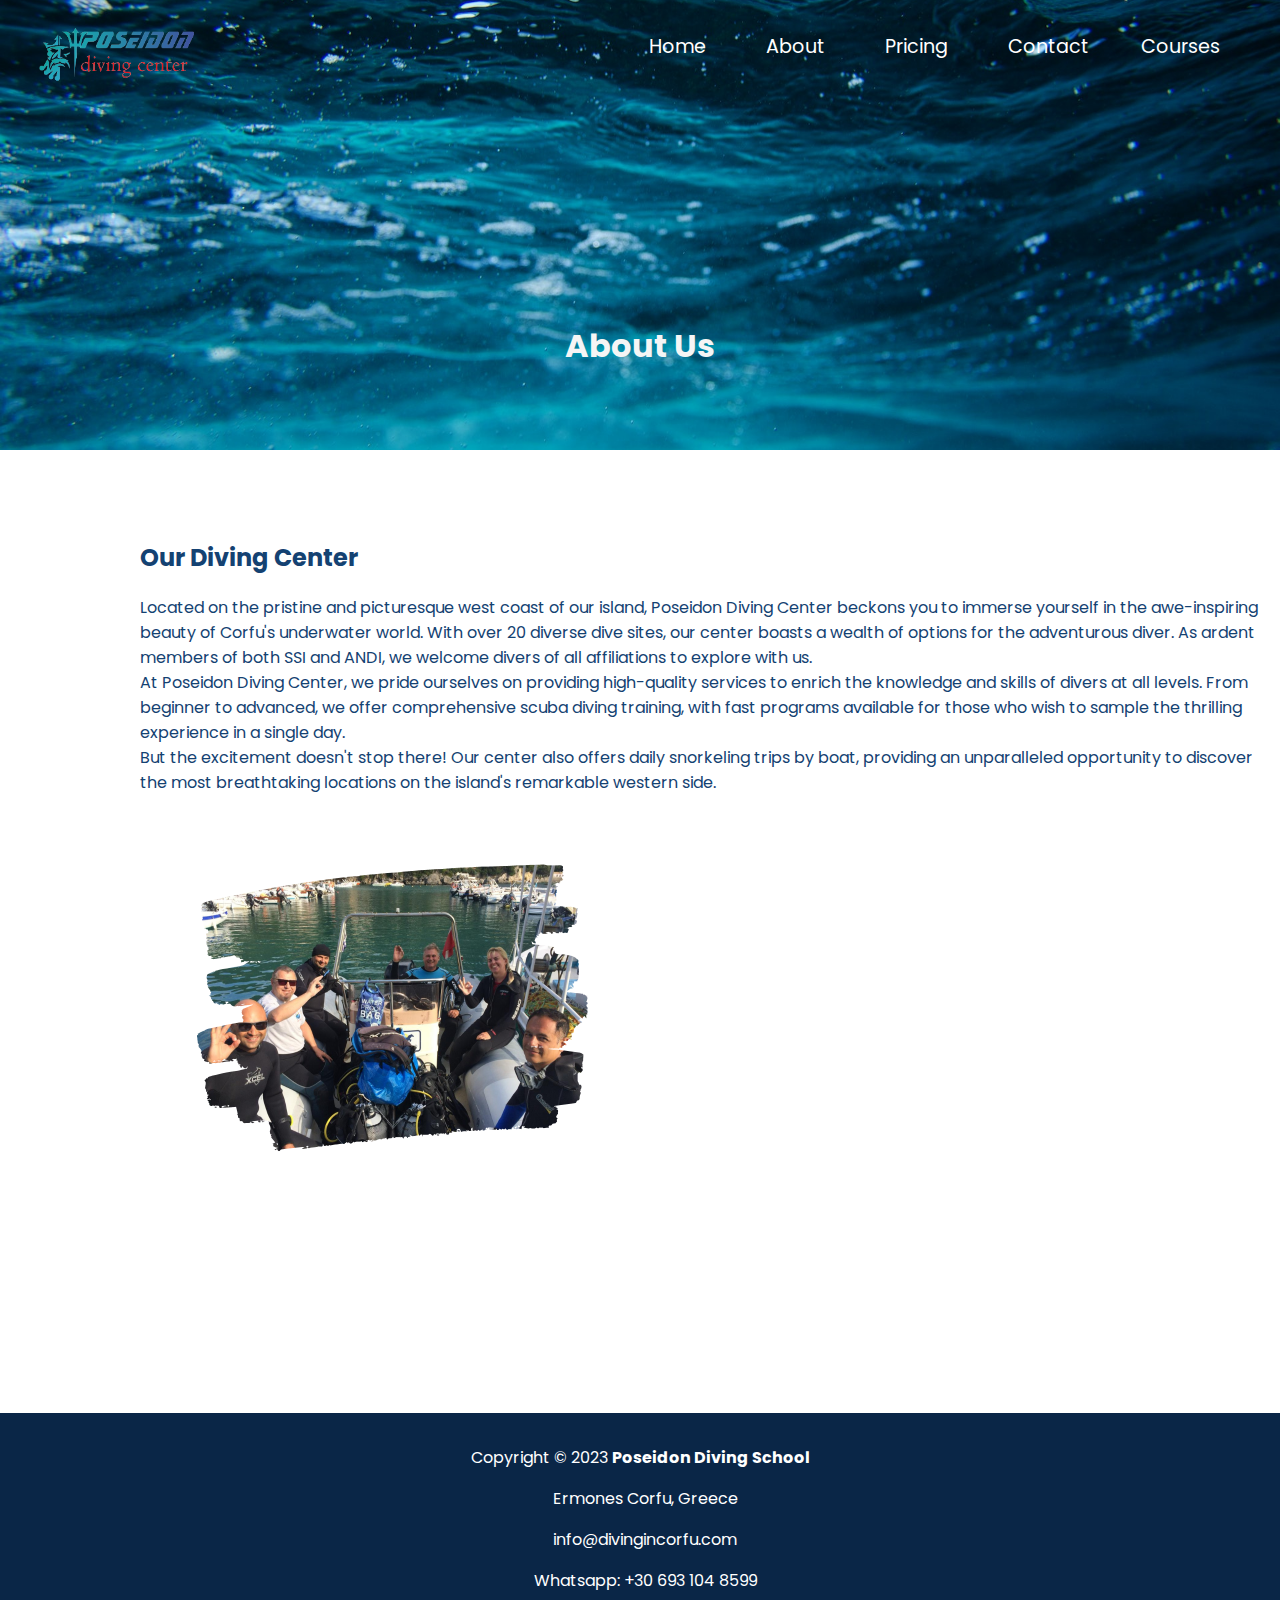
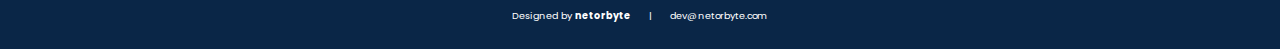
<file: about.html>
<!DOCTYPE html>
<html lang="en">

<head>
    <meta charset="UTF-8">
    <meta http-equiv="X-UA-Compatible" content="IE=edge">
    <meta name="viewport" content="width=device-width, initial-scale=1.0">
    <title>Document</title>
    <link rel="icon" type="image/x-icon" href="images/favicon.png">


    <link href="https://cdn.jsdelivr.net/npm/bootstrap@5.0.2/dist/css/bootstrap.min.css" rel="stylesheet"
        integrity="sha384-EVSTQN3/azprG1Anm3QDgpJLIm9Nao0Yz1ztcQTwFspd3yD65VohhpuuCOmLASjC" crossorigin="anonymous">


    <link rel="stylesheet" href="https://cdnjs.cloudflare.com/ajax/libs/font-awesome/6.2.1/css/all.min.css"
        integrity="sha512-MV7K8+y+gLIBoVD59lQIYicR65iaqukzvf/nwasF0nqhPay5w/9lJmVM2hMDcnK1OnMGCdVK+iQrJ7lzPJQd1w=="
        crossorigin="anonymous" referrerpolicy="no-referrer" />


    <link rel="stylesheet" href="utilities.css">
    <link rel="stylesheet" href="about.css">
</head>

<body>



    <!-- Navbar -->

    <nav class="navbar">
        <a href="index.html"><img src="images/nav-img-nobg2.png" alt=""></a>
        <a href="#" class="toggle-button">
            <span class="bar"></span>
            <span class="bar"></span>
            <span class="bar"></span>
        </a>
        <div class="navbar-links">
            <ul>
                <li><a href="index.html">Home</a></li>
                <li><a href="about.html">About</a></li>
                <li><a href="pricing.html">Pricing</a></li>
                <li><a href="contact.html">Contact</a></li>
                <div class="dropdown">
                    <button class="dropbtn">Courses
                        <i class="fa fa-caret-down"></i>
                    </button>
                    <div class="dropdown-content">
                        <a href="discover-scuba-diving.html">Discover Scuba Diving</a>
                        <a href="open-dive.html">Open Water Diver Course</a>
                        <a href="ssi-advance.html">SSI Advance Open Water Course</a>
                        <a href="rescue-diving.html">Rescue Diver Course</a>
                        <a href="dive-master.html">Dive Master Course</a>
                        <a href="scuba.html">Scuba Diving</a>
                        <a href="snorkeling.html">Snorkeling</a>
                    </div>
                </div>

            </ul>
        </div>
    </nav>


    <!-- Header -->

    <header>
        <div class="header-content">

            <h1>About Us</h1>

        </div>
    </header>


    <!-- Main Page -->

    <section class="about-main">
        <div class="container">
            <div class="row">

                <div class="col-md-6 about-top">
                    <h2>Our Diving Center</h2>
                    <p>Located on the pristine and picturesque west coast of our island, Poseidon Diving Center beckons
                        you to immerse yourself in the awe-inspiring beauty of Corfu's underwater world. With over 20
                        diverse dive sites, our center boasts a wealth of options for the adventurous diver. As ardent
                        members of both SSI and ANDI, we welcome divers of all affiliations to explore with us.

                        <br>
                        At Poseidon Diving Center, we pride ourselves on providing high-quality services to enrich the
                        knowledge and skills of divers at all levels. From beginner to advanced, we offer comprehensive
                        scuba diving training, with fast programs available for those who wish to sample the thrilling
                        experience in a single day.

                        <br>
                        But the excitement doesn't stop there! Our center also offers daily snorkeling trips by boat,
                        providing an unparalleled opportunity to discover the most breathtaking locations on the
                        island's remarkable western side.

                        </p>
                </div>

                <div class="col-md-6 about-img slideElement">
                    <img src="images/dc-canva-img/canva-boat.png" alt="">

                </div>

                <div class="col-md-10 about-bot slideElement">
                    <h3>Safety matters</h3>
                    <p>As safety is our top priority, we take all necessary precautions and have all the essential
                        equipment in place to prevent any mishaps. Our state-of-the-art 8-meter RIB, outfitted with a
                        powerful 2-stroke YAMAHA 250hp engine, ensures swift and secure transportation to and from our
                        diving sites. For added convenience, we also offer a 6.5-meter fiberglass boat equipped with an
                        EVINRUDE 150hp 2-stroke outboard engine.

                        So come join us at Poseidon Diving Center and discover a whole new world of adventure and beauty
                        that lies beneath the sparkling waters of Corfu's west coast!</p>
                </div>
            </div>
        </div>
    </section>


    <!-- Footer -->

    <footer>
        <div class="container">
            <p>Copyright © 2023 <span class="company-name">Poseidon Diving School</span></p>
            <p><i style="padding-right: 10px;" class="fa-solid fa-location-dot"></i>Ermones Corfu, Greece</p>
            <p><i style="padding-right: 10px;" class="fa-solid fa-envelope"></i>info@divingincorfu.com </a></p>
            <p><i style="padding-right: 10px;" class="fab fa-whatsapp"></i>Whatsapp: +30 693 104 8599 </p>
            <p class="web-dev">Designed by <span class="web-dev-name">netorbyte</span> <span class="divider">|</span> <a
                    href="mailto:webdev@yourcompany.com" class="web-dev-email">dev@netorbyte.com</a></p>
        </div>
    </footer>





    <script src="https://cdn.jsdelivr.net/npm/bootstrap@5.0.2/dist/js/bootstrap.bundle.min.js"
        integrity="sha384-MrcW6ZMFYlzcLA8Nl+NtUVF0sA7MsXsP1UyJoMp4YLEuNSfAP+JcXn/tWtIaxVXM"
        crossorigin="anonymous"></script>


    <script src="animations.js"></script>





</body>

</html>
</file>
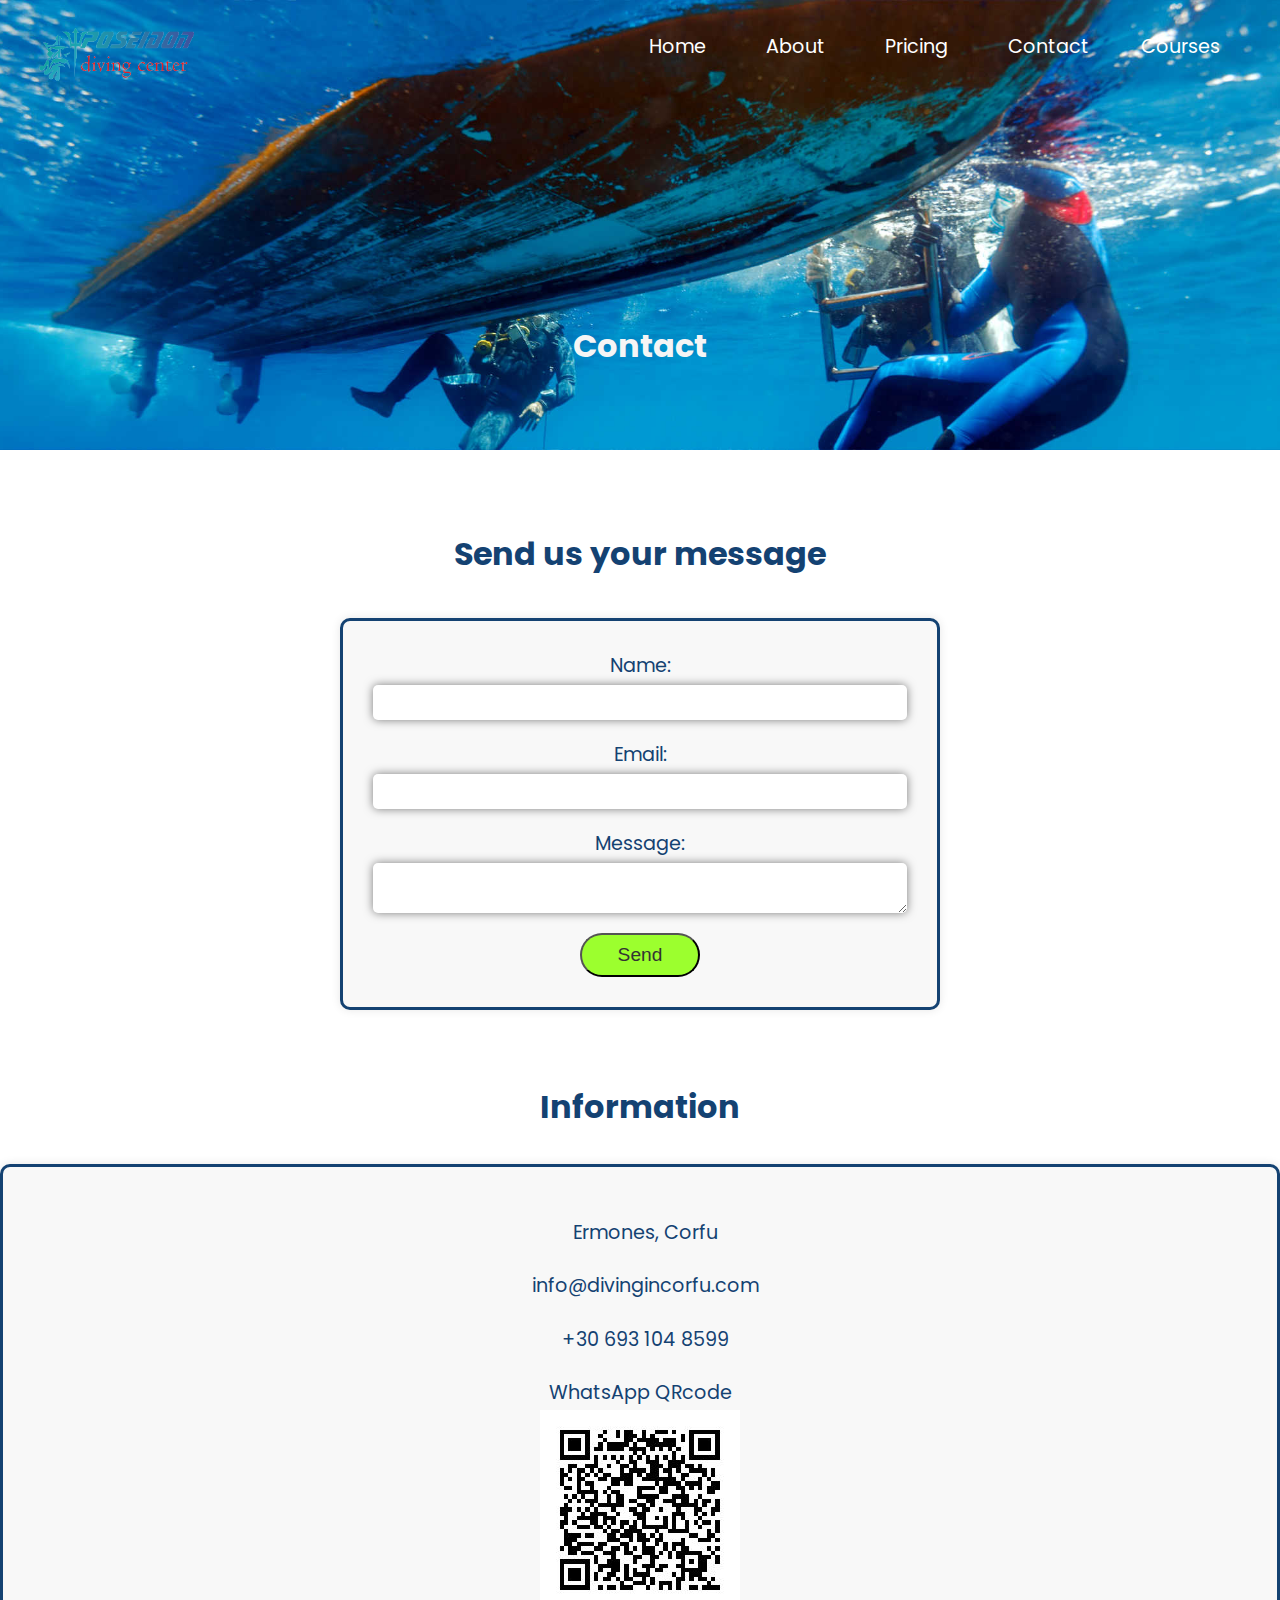
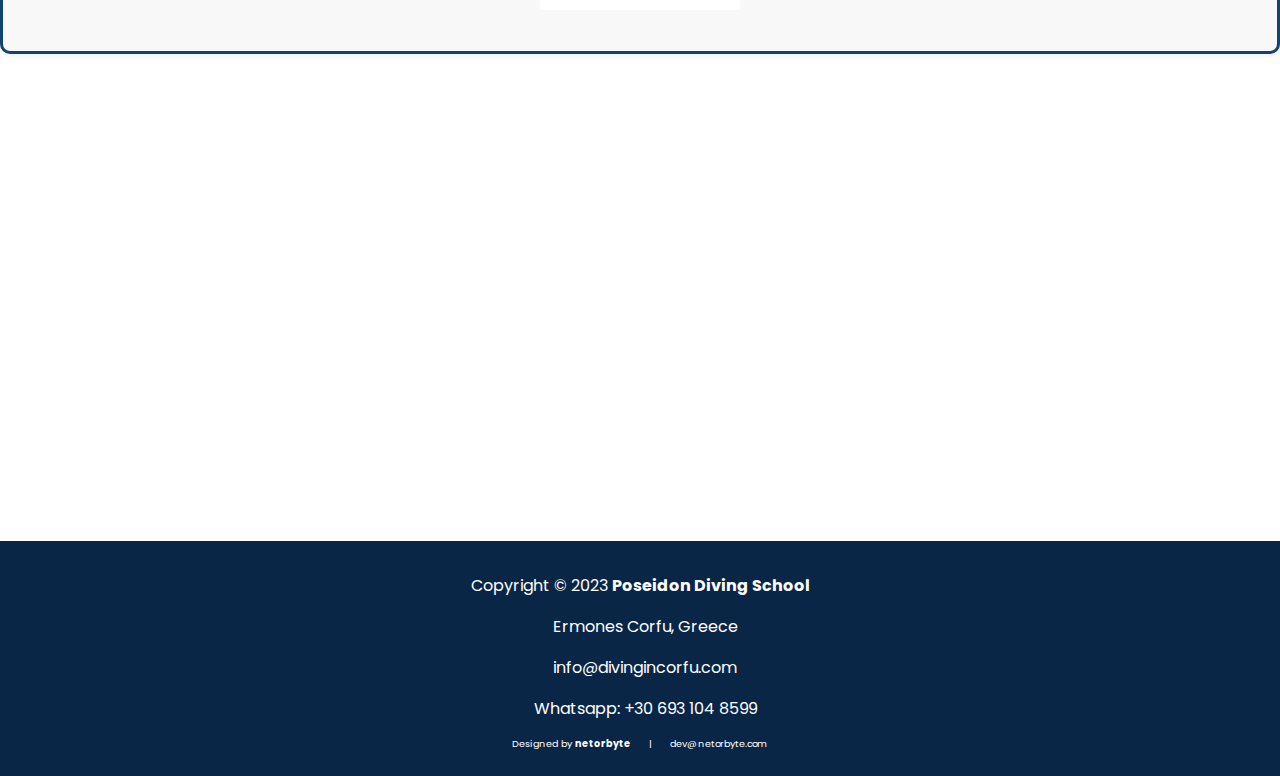
<file: contact.html>
<!DOCTYPE html>
<html lang="en">

<head>
    <meta charset="UTF-8">
    <meta http-equiv="X-UA-Compatible" content="IE=edge">
    <meta name="viewport" content="width=device-width, initial-scale=1.0">
    <title>Document</title>
    <link rel="icon" type="image/x-icon" href="images/favicon.png">


    <link href="https://cdn.jsdelivr.net/npm/bootstrap@5.0.2/dist/css/bootstrap.min.css" rel="stylesheet"
        integrity="sha384-EVSTQN3/azprG1Anm3QDgpJLIm9Nao0Yz1ztcQTwFspd3yD65VohhpuuCOmLASjC" crossorigin="anonymous">


    <link rel="stylesheet" href="https://cdnjs.cloudflare.com/ajax/libs/font-awesome/6.2.1/css/all.min.css"
        integrity="sha512-MV7K8+y+gLIBoVD59lQIYicR65iaqukzvf/nwasF0nqhPay5w/9lJmVM2hMDcnK1OnMGCdVK+iQrJ7lzPJQd1w=="
        crossorigin="anonymous" referrerpolicy="no-referrer" />


    <link rel="stylesheet" href="utilities.css">
    <link rel="stylesheet" href="contact.css">
</head>

<body>



    <!-- Navbar -->

    <nav class="navbar">
        <a href="index.html"><img src="images/nav-img-nobg2.png" alt=""></a>
        <a href="#" class="toggle-button">
            <span class="bar"></span>
            <span class="bar"></span>
            <span class="bar"></span>
        </a>
        <div class="navbar-links">
            <ul>
                <li><a href="index.html">Home</a></li>
                <li><a href="about.html">About</a></li>
                <li><a href="pricing.html">Pricing</a></li>
                <li><a href="contact.html">Contact</a></li>
                <div class="dropdown">
                    <button class="dropbtn">Courses
                        <i class="fa fa-caret-down"></i>
                    </button>
                    <div class="dropdown-content">
                        <a href="discover-scuba-diving.html">Discover Scuba Diving</a>
                        <a href="open-dive.html">Open Water Diver Course</a>
                        <a href="ssi-advance.html">SSI Advance Open Water Course</a>
                        <a href="rescue-diving.html">Rescue Diver Course</a>
                        <a href="dive-master.html">Dive Master Course</a>
                        <a href="scuba.html">Scuba Diving</a>
                        <a href="snorkeling.html">Snorkeling</a>
                    </div>
                </div>

            </ul>
        </div>
    </nav>


    <!-- Header -->

    <header>
        <div class="header-content">
            <h1>Contact</h1>
        </div>
    </header>




    <!-- Contact form -->

    <section class="cont-form">
    <div class="container">
        <div class="row">
            <div id="contact" class="cont-form-main col-md-6">
                <div class="contact-form-wrapper">
                    <h2>Send us your message</h2>
                    <form id="contactForm" action="form.php" method="POST">
    <label for="name">Name:</label>
    <input type="text" id="name" name="name" required>
    <label for="email">Email:</label>
    <input type="email" id="email" name="email" required>
    <label for="message">Message:</label>
    <textarea id="message" name="message" required></textarea>

    <!-- Honeypot field -->
    <div id="honeypotWrapper" class="honeypotdisplay" style="display: none;>
        <label for="honeypot">Leave this field empty:</label>
        <input type="text" id="honeypot" name="honeypot">
    </div>

    <button id="submitButton" class="btn" type="submit">Send</button>
</form>

                </div>
            </div>

            <div class="address-info col-md-6">
                <div class="info-main">
                    <h2>Information</h2>
                    <div class="info-inner">
                        <p><i style="padding-right: 10px;" class="fa-solid fa-thumbtack"></i>Ermones, Corfu</p>
                        <p><i style="padding-right: 10px;" class="fa-sharp fa-regular fa-envelope"></i><a href="mailto:info@prosopikosiatros.com">info@divingincorfu.com</a></p>
                        <p><i style="padding-right: 10px;" class="fab fa-whatsapp"></i><a href="tel:00306931048599">+30 693 104 8599</a></p>
                        WhatsApp QRcode <br>
                        <img src="images/WhatsApp.jpg" alt="whatsapp qrcode">
                    </div>
                </div>
            </div>
        </div>
    </div>
</section>


    <section class="google-map">

        <div class="map">
            <iframe
                src="https://www.google.com/maps/embed?pb=!1m14!1m8!1m3!1d1881.1692420411348!2d19.78328067172979!3d39.61208155606957!3m2!1i1024!2i768!4f13.1!3m3!1m2!1s0x135b59ca1d7a4885%3A0x65b42a62f5936728!2sPoseidon%20Diving%20Center%20Ermones!5e0!3m2!1sen!2sgr!4v1676503663766!5m2!1sen!2sgr"
                width="100%" height="350" style="border:0;" allowfullscreen="" loading="lazy"
                referrerpolicy="no-referrer-when-downgrade"></iframe>
        </div>

    </section>








    <!-- Footer -->

    <footer>
        <div class="container">
            <p>Copyright © 2023 <span class="company-name">Poseidon Diving School</span></p>
            <p><i style="padding-right: 10px;" class="fa-solid fa-location-dot"></i>Ermones Corfu, Greece</p>
            <p><i style="padding-right: 10px;" class="fa-solid fa-envelope"></i>info@divingincorfu.com </a></p>
            <p><i style="padding-right: 10px;" class="fab fa-whatsapp"></i>Whatsapp: +30 693 104 8599 </p>
            <p class="web-dev">Designed by <span class="web-dev-name">netorbyte</span> <span class="divider">|</span> <a
                    href="mailto:webdev@yourcompany.com" class="web-dev-email">dev@netorbyte.com</a></p>
        </div>
    </footer>


<script>
    // Client-side validation to prevent submission if honeypot field is filled
    document.getElementById('contactForm').addEventListener('submit', function(event) {
        if (document.getElementById('honeypot').value !== '') {
            // Honeypot field is filled, prevent form submission
            event.preventDefault();
            alert('Spam submission detected.');
        }
    });
</script>


    <script src="https://cdn.jsdelivr.net/npm/bootstrap@5.0.2/dist/js/bootstrap.bundle.min.js"
        integrity="sha384-MrcW6ZMFYlzcLA8Nl+NtUVF0sA7MsXsP1UyJoMp4YLEuNSfAP+JcXn/tWtIaxVXM"
        crossorigin="anonymous"></script>

    <script src="animations.js"></script>


</body>

</html>
</file>
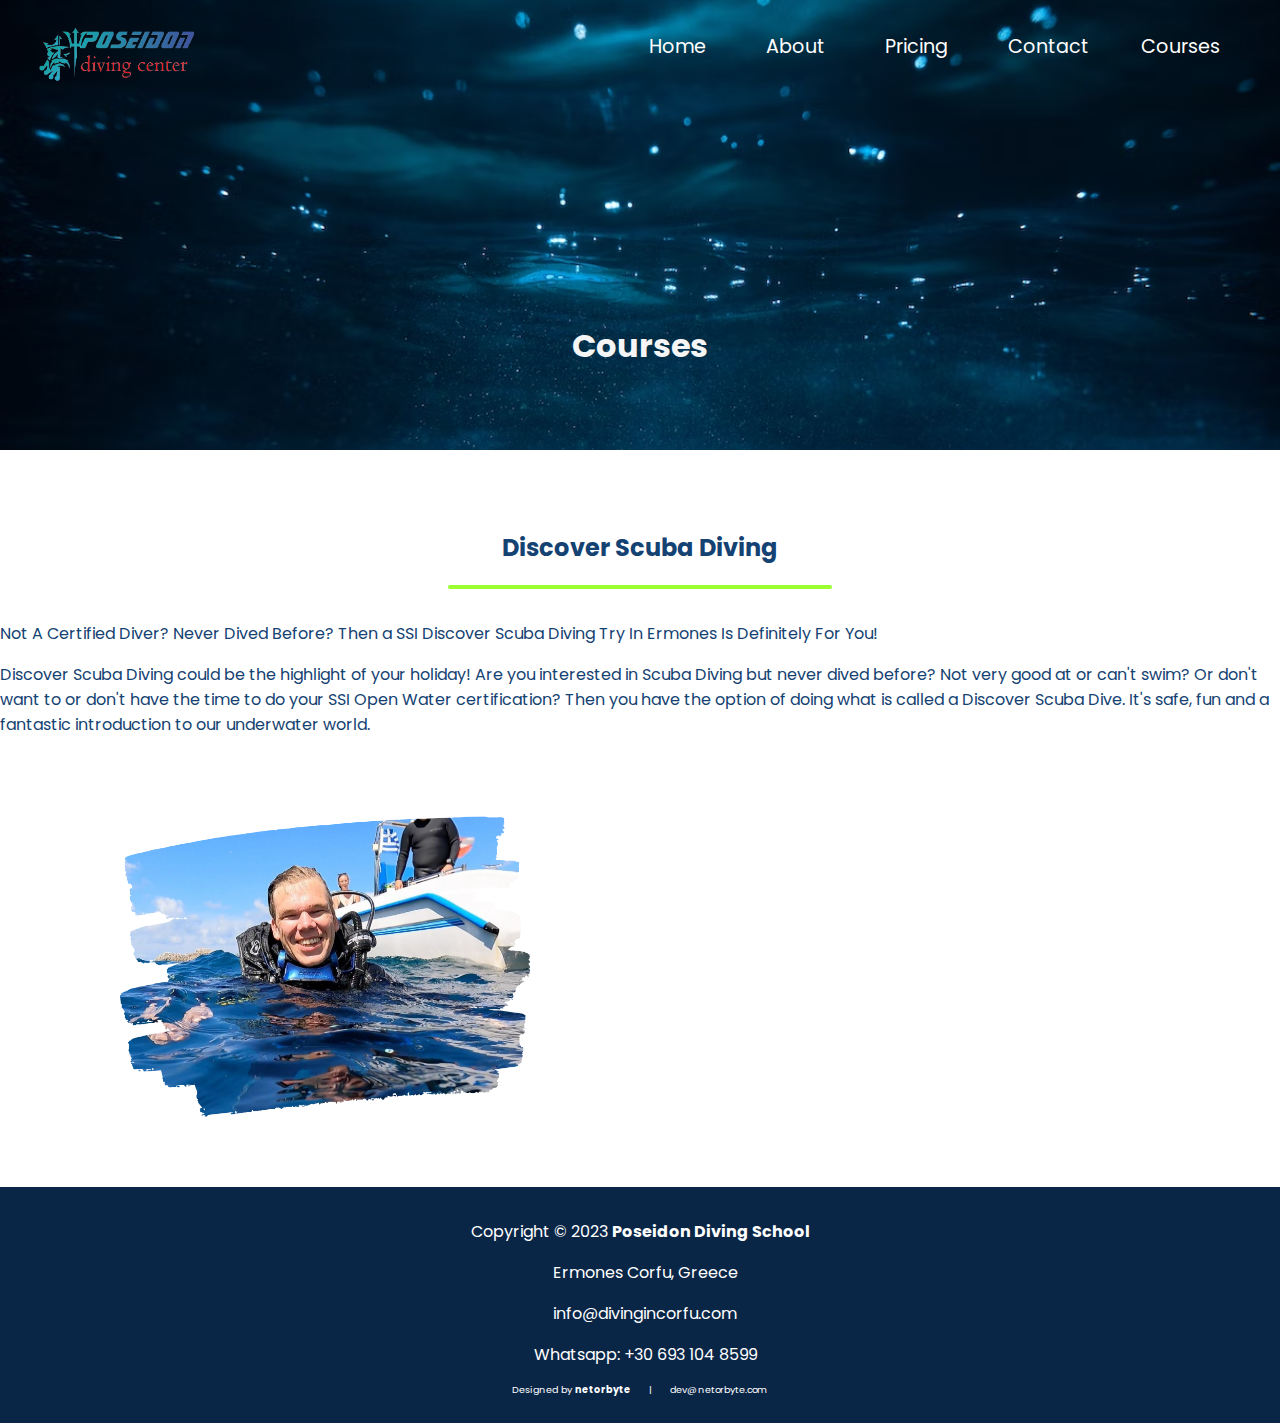
<file: discover-scuba-diving.html>
<!DOCTYPE html>
<html lang="en">

<head>
    <meta charset="UTF-8">
    <meta http-equiv="X-UA-Compatible" content="IE=edge">
    <meta name="viewport" content="width=device-width, initial-scale=1.0">
    <title>Document</title>
    <link rel="icon" type="image/x-icon" href="images/favicon.png">


    <link href="https://cdn.jsdelivr.net/npm/bootstrap@5.0.2/dist/css/bootstrap.min.css" rel="stylesheet"
        integrity="sha384-EVSTQN3/azprG1Anm3QDgpJLIm9Nao0Yz1ztcQTwFspd3yD65VohhpuuCOmLASjC" crossorigin="anonymous">


    <link rel="stylesheet" href="https://cdnjs.cloudflare.com/ajax/libs/font-awesome/6.2.1/css/all.min.css"
        integrity="sha512-MV7K8+y+gLIBoVD59lQIYicR65iaqukzvf/nwasF0nqhPay5w/9lJmVM2hMDcnK1OnMGCdVK+iQrJ7lzPJQd1w=="
        crossorigin="anonymous" referrerpolicy="no-referrer" />


    <link rel="stylesheet" href="utilities.css">
    <link rel="stylesheet" href="courses.css">
</head>

<body>



    <!-- Navbar -->

    <nav class="navbar">
        <a href="index.html"><img src="images/nav-img-nobg2.png" alt=""></a>
        <a href="#" class="toggle-button">
            <span class="bar"></span>
            <span class="bar"></span>
            <span class="bar"></span>
        </a>
        <div class="navbar-links">
            <ul>
                <li><a href="index.html">Home</a></li>
                <li><a href="about.html">About</a></li>
                <li><a href="pricing.html">Pricing</a></li>
                <li><a href="contact.html">Contact</a></li>
                <div class="dropdown">
                    <button class="dropbtn">Courses
                        <i class="fa fa-caret-down"></i>
                    </button>
                    <div class="dropdown-content">
                        <a href="discover-scuba-diving.html">Discover Scuba Diving</a>
                        <a href="open-dive.html">Open Water Diver Course</a>
                        <a href="ssi-advance.html">SSI Advance Open Water Course</a>
                        <a href="rescue-diving.html">Rescue Diver Course</a>
                        <a href="dive-master.html">Dive Master Course</a>
                        <a href="scuba.html">Scuba Diving</a>
                        <a href="snorkeling.html">Snorkeling</a>
                    </div>
                </div>

            </ul>
        </div>
    </nav>


    <!-- Header -->

    <header>
        <div class="header-content">
            <h1>Courses</h1>
        </div>
    </header>




    <section id="main-section">

        <div class="container">

            <div class="row">
                <div class="discover-text col-md-6 slideElement">
                    <h2>Discover Scuba Diving</h2>
                    <div class="line"></div>
                    <p class="discover-p">
                        Not A Certified Diver? Never Dived Before? Then a SSI Discover Scuba Diving Try In Ermones Is
                        Definitely For You!
                    </p>
                    <p>
                        Discover Scuba Diving could be the highlight of your holiday! Are you interested in
                        Scuba Diving but never dived before? Not very good at or can't swim? Or don't want to or don't
                        have the time to do your SSI Open Water certification? Then you have the option of doing what is
                        called a Discover Scuba Dive. It's safe, fun and a fantastic introduction to our
                        underwater world.
                    </p>
                </div>
                <div class="discover-img col-md-6 slideElement">
                    <img src="images/dc-canva-img/canva-discover.png" alt="">
                </div>
            </div>
        </div>
    </section>









    <!-- Footer -->

    <footer>
        <div class="container">
            <p>Copyright © 2023 <span class="company-name">Poseidon Diving School</span></p>
            <p><i style="padding-right: 10px;" class="fa-solid fa-location-dot"></i>Ermones Corfu, Greece</p>
            <p><i style="padding-right: 10px;" class="fa-solid fa-envelope"></i>info@divingincorfu.com </a></p>
            <p><i style="padding-right: 10px;" class="fab fa-whatsapp"></i>Whatsapp: +30 693 104 8599 </p>
            <p class="web-dev">Designed by <span class="web-dev-name">netorbyte</span> <span class="divider">|</span> <a
                    href="mailto:webdev@yourcompany.com" class="web-dev-email">dev@netorbyte.com</a></p>
        </div>
    </footer>





    <script src="https://cdn.jsdelivr.net/npm/bootstrap@5.0.2/dist/js/bootstrap.bundle.min.js"
        integrity="sha384-MrcW6ZMFYlzcLA8Nl+NtUVF0sA7MsXsP1UyJoMp4YLEuNSfAP+JcXn/tWtIaxVXM"
        crossorigin="anonymous"></script>

    <script src="animations.js"></script>


</body>

</html>
</file>
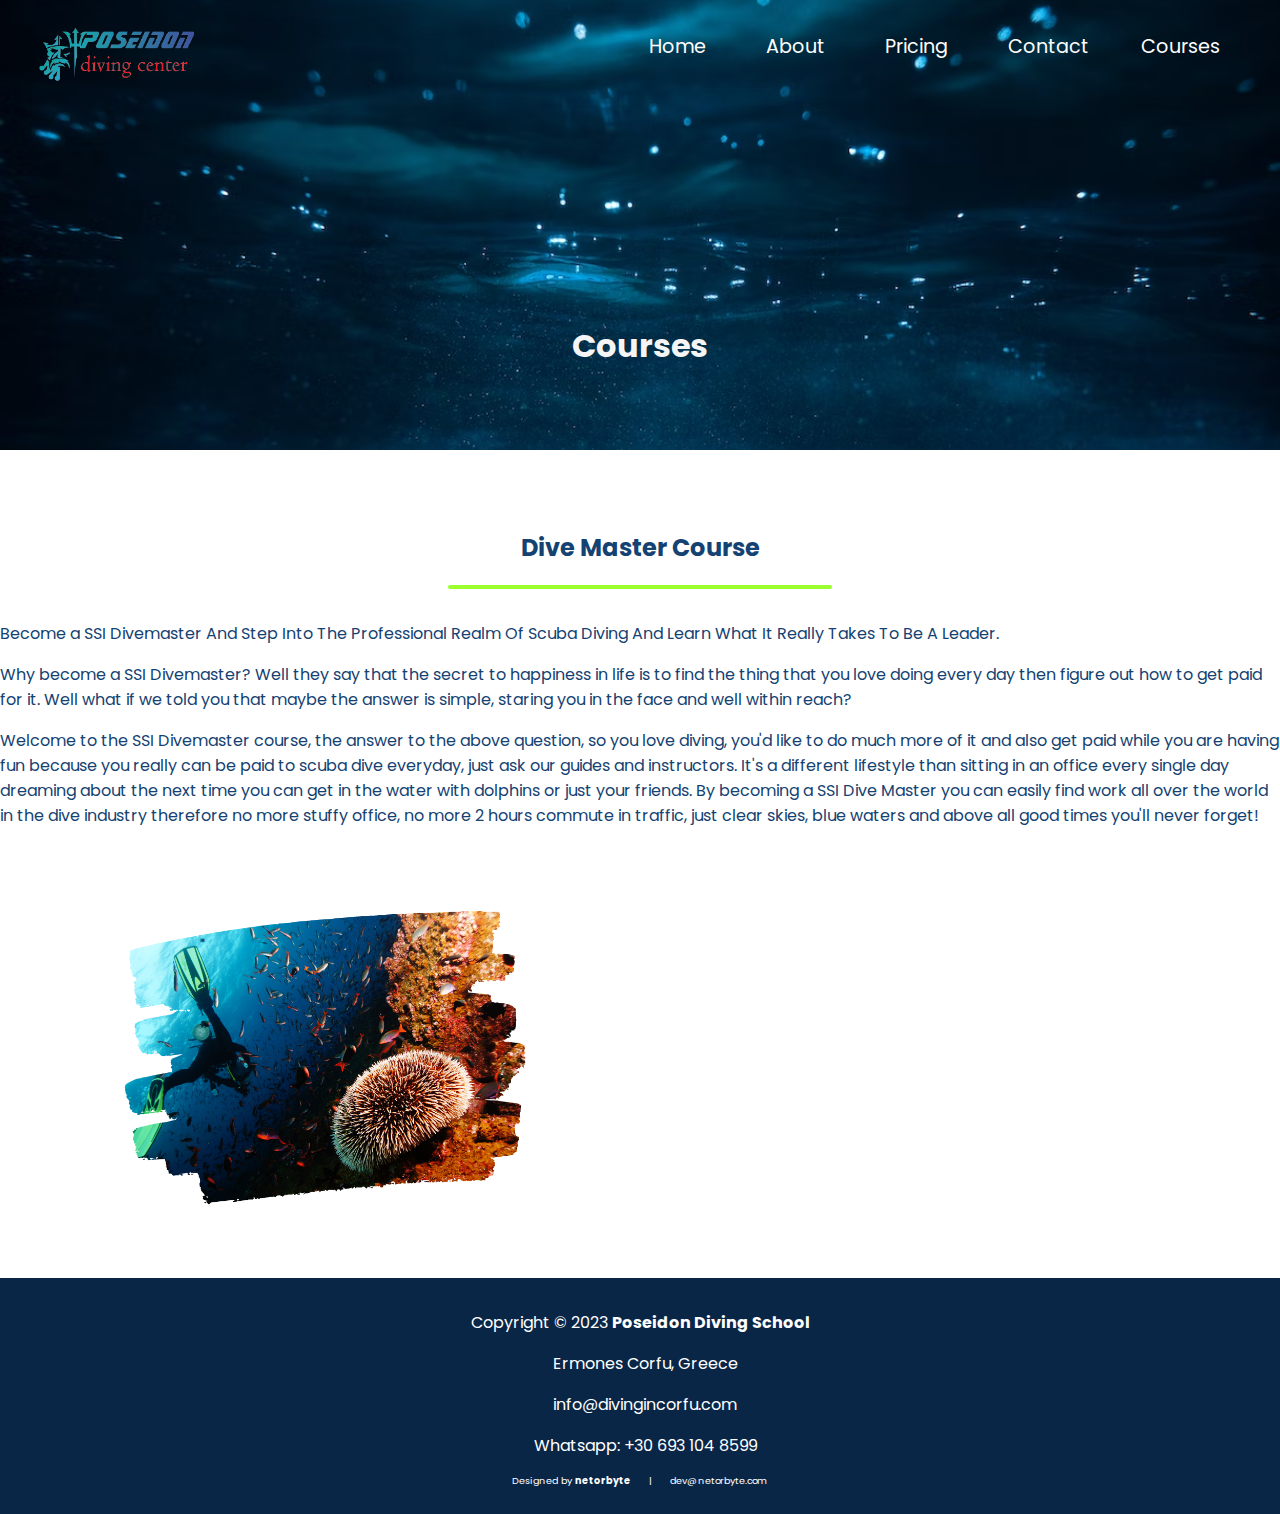
<file: dive-master.html>
<!DOCTYPE html>
<html lang="en">

<head>
    <meta charset="UTF-8">
    <meta http-equiv="X-UA-Compatible" content="IE=edge">
    <meta name="viewport" content="width=device-width, initial-scale=1.0">
    <title>Document</title>
    <link rel="icon" type="image/x-icon" href="images/favicon.png">


    <link href="https://cdn.jsdelivr.net/npm/bootstrap@5.0.2/dist/css/bootstrap.min.css" rel="stylesheet"
        integrity="sha384-EVSTQN3/azprG1Anm3QDgpJLIm9Nao0Yz1ztcQTwFspd3yD65VohhpuuCOmLASjC" crossorigin="anonymous">


    <link rel="stylesheet" href="https://cdnjs.cloudflare.com/ajax/libs/font-awesome/6.2.1/css/all.min.css"
        integrity="sha512-MV7K8+y+gLIBoVD59lQIYicR65iaqukzvf/nwasF0nqhPay5w/9lJmVM2hMDcnK1OnMGCdVK+iQrJ7lzPJQd1w=="
        crossorigin="anonymous" referrerpolicy="no-referrer" />


    <link rel="stylesheet" href="utilities.css">
    <link rel="stylesheet" href="courses.css">
</head>

<body>



    <!-- Navbar -->

    <nav class="navbar">
        <a href="index.html"><img src="images/nav-img-nobg2.png" alt=""></a>
        <a href="#" class="toggle-button">
            <span class="bar"></span>
            <span class="bar"></span>
            <span class="bar"></span>
        </a>
        <div class="navbar-links">
            <ul>
                <li><a href="index.html">Home</a></li>
                <li><a href="about.html">About</a></li>
                <li><a href="pricing.html">Pricing</a></li>
                <li><a href="contact.html">Contact</a></li>
                <div class="dropdown">
                    <button class="dropbtn">Courses
                        <i class="fa fa-caret-down"></i>
                    </button>
                    <div class="dropdown-content">
                        <a href="discover-scuba-diving.html">Discover Scuba Diving</a>
                        <a href="open-dive.html">Open Water Diver Course</a>
                        <a href="ssi-advance.html">SSI Advance Open Water Course</a>
                        <a href="rescue-diving.html">Rescue Diver Course</a>
                        <a href="dive-master.html">Dive Master Course</a>
                        <a href="scuba.html">Scuba Diving</a>
                        <a href="snorkeling.html">Snorkeling</a>
                    </div>
                </div>

            </ul>
        </div>
    </nav>


    <!-- Header -->

    <header>
        <div class="header-content">
            <h1>Courses</h1>
        </div>
    </header>




    <section id="main-section">

        <div class="container">

            <div class="row">
                <div class="discover-text col-md-6 slideElement">
                    <h2>Dive Master Course</h2>
                    <div class="line"></div>
                    <p class="discover-p">
                        Become a SSI Divemaster And Step Into The Professional Realm Of Scuba Diving And Learn What It
                        Really Takes To Be A Leader.
                    </p>

                    <p>
                        Why become a SSI Divemaster? Well they say that the secret to happiness in life is to find the
                        thing that you love doing every day then figure out how to get paid for it. Well what if we told
                        you that maybe the answer is simple, staring you in the face and well within reach?
                    </p>

                    <p>
                        Welcome to the SSI Divemaster course, the answer to the above question, so you love diving,
                        you'd like to do much more of it and also get paid while you are having fun because you really
                        can be paid to scuba dive everyday, just ask our guides and instructors. It's a different
                        lifestyle than sitting in an office every single day dreaming about the next time you can get in
                        the water with dolphins or just your friends. By becoming a SSI Dive Master you can easily find
                        work all over the world in the dive industry therefore no more stuffy office, no more 2 hours
                        commute in traffic, just clear skies, blue waters and above all good times you'll never forget!
                    </p>
                </div>
                <div class="discover-img col-md-6 slideElement">
                    <img src="images/dc-canva-img/canva-diver.png" alt="">
                </div>
            </div>
        </div>
    </section>









    <!-- Footer -->

    <footer>
        <div class="container">
            <p>Copyright © 2023 <span class="company-name">Poseidon Diving School</span></p>
            <p><i style="padding-right: 10px;" class="fa-solid fa-location-dot"></i>Ermones Corfu, Greece</p>
            <p><i style="padding-right: 10px;" class="fa-solid fa-envelope"></i>info@divingincorfu.com </a></p>
            <p><i style="padding-right: 10px;" class="fab fa-whatsapp"></i>Whatsapp: +30 693 104 8599 </p>
            <p class="web-dev">Designed by <span class="web-dev-name">netorbyte</span> <span class="divider">|</span> <a
                    href="mailto:webdev@yourcompany.com" class="web-dev-email">dev@netorbyte.com</a></p>
        </div>
    </footer>





    <script src="https://cdn.jsdelivr.net/npm/bootstrap@5.0.2/dist/js/bootstrap.bundle.min.js"
        integrity="sha384-MrcW6ZMFYlzcLA8Nl+NtUVF0sA7MsXsP1UyJoMp4YLEuNSfAP+JcXn/tWtIaxVXM"
        crossorigin="anonymous"></script>

    <script src="animations.js"></script>


</body>

</html>
</file>
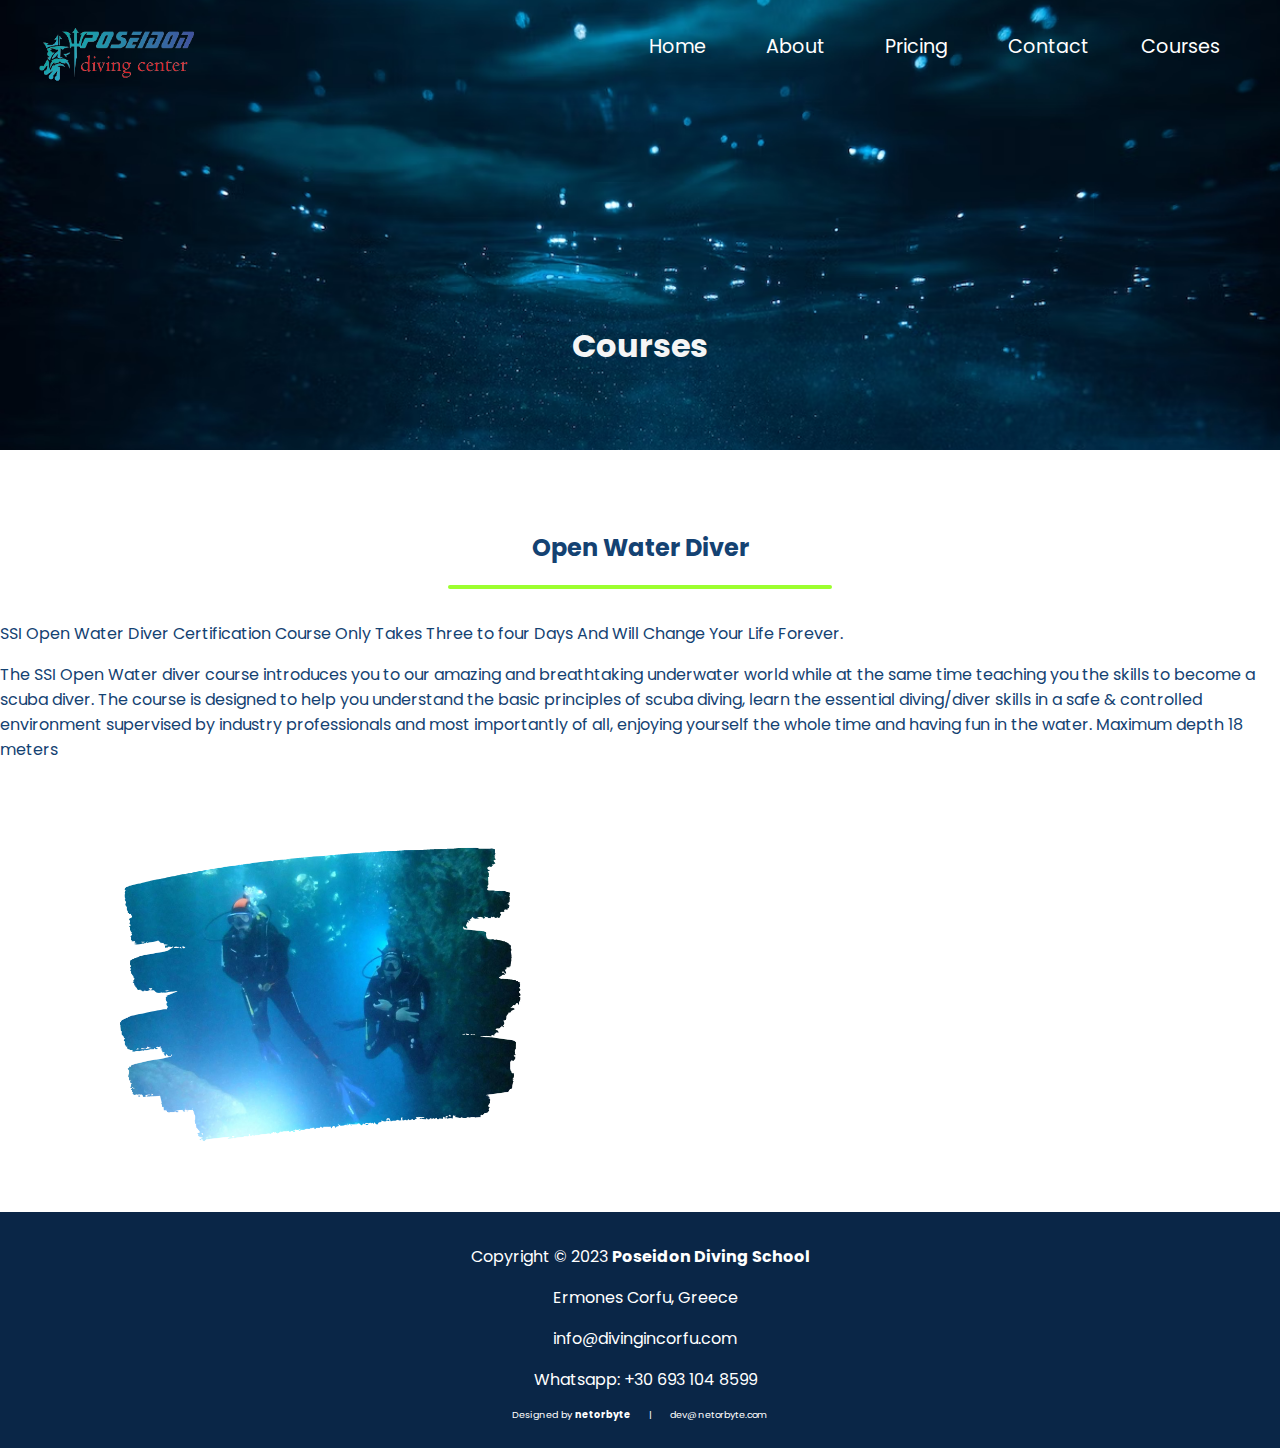
<file: open-dive.html>
<!DOCTYPE html>
<html lang="en">

<head>
    <meta charset="UTF-8">
    <meta http-equiv="X-UA-Compatible" content="IE=edge">
    <meta name="viewport" content="width=device-width, initial-scale=1.0">
    <title>Document</title>
    <link rel="icon" type="image/x-icon" href="images/favicon.png">


    <link href="https://cdn.jsdelivr.net/npm/bootstrap@5.0.2/dist/css/bootstrap.min.css" rel="stylesheet"
        integrity="sha384-EVSTQN3/azprG1Anm3QDgpJLIm9Nao0Yz1ztcQTwFspd3yD65VohhpuuCOmLASjC" crossorigin="anonymous">


    <link rel="stylesheet" href="https://cdnjs.cloudflare.com/ajax/libs/font-awesome/6.2.1/css/all.min.css"
        integrity="sha512-MV7K8+y+gLIBoVD59lQIYicR65iaqukzvf/nwasF0nqhPay5w/9lJmVM2hMDcnK1OnMGCdVK+iQrJ7lzPJQd1w=="
        crossorigin="anonymous" referrerpolicy="no-referrer" />


    <link rel="stylesheet" href="utilities.css">
    <link rel="stylesheet" href="courses.css">
</head>

<body>



    <!-- Navbar -->

    <nav class="navbar">
        <a href="index.html"><img src="images/nav-img-nobg2.png" alt=""></a>
        <a href="#" class="toggle-button">
            <span class="bar"></span>
            <span class="bar"></span>
            <span class="bar"></span>
        </a>
        <div class="navbar-links">
            <ul>
                <li><a href="index.html">Home</a></li>
                <li><a href="about.html">About</a></li>
                <li><a href="pricing.html">Pricing</a></li>
                <li><a href="contact.html">Contact</a></li>
                <div class="dropdown">
                    <button class="dropbtn">Courses
                        <i class="fa fa-caret-down"></i>
                    </button>
                    <div class="dropdown-content">
                        <a href="discover-scuba-diving.html">Discover Scuba Diving</a>
                        <a href="open-dive.html">Open Water Diver Course</a>
                        <a href="ssi-advance.html">SSI Advance Open Water Course</a>
                        <a href="rescue-diving.html">Rescue Diver Course</a>
                        <a href="dive-master.html">Dive Master Course</a>
                        <a href="scuba.html">Scuba Diving</a>
                        <a href="snorkeling.html">Snorkeling</a>
                    </div>
                </div>

            </ul>
        </div>
    </nav>


    <!-- Header -->

    <header>
        <div class="header-content">
            <h1>Courses</h1>
        </div>
    </header>




    <section id="main-section">

        <div class="container">

            <div class="row">
                <div class="discover-text col-md-6 slideElement">
                    <h2>Open Water Diver</h2>
                    <div class="line"></div>
                    <p class="discover-p">
                        SSI Open Water Diver Certification Course Only Takes Three to four Days And Will Change Your
                        Life Forever.
                    </p>
                    <p>
                        The SSI Open Water diver course introduces you to our amazing and breathtaking underwater world
                        while at the same time teaching you the skills to become a scuba diver. The course is designed
                        to help you understand the basic principles of scuba diving, learn the essential diving/diver
                        skills in a safe & controlled environment supervised by industry professionals and most
                        importantly of all, enjoying yourself the whole time and having fun in the water.
                        Maximum depth 18 meters
                    </p>
                </div>
                <div class="discover-img col-md-6 slideElement">
                    <img src="images/dc-canva-img/canva-2-divers.png" alt="">
                </div>
            </div>
        </div>
    </section>









    <!-- Footer -->

    <footer>
        <div class="container">
            <p>Copyright © 2023 <span class="company-name">Poseidon Diving School</span></p>
            <p><i style="padding-right: 10px;" class="fa-solid fa-location-dot"></i>Ermones Corfu, Greece</p>
            <p><i style="padding-right: 10px;" class="fa-solid fa-envelope"></i>info@divingincorfu.com </a></p>
            <p><i style="padding-right: 10px;" class="fab fa-whatsapp"></i>Whatsapp: +30 693 104 8599 </p>
            <p class="web-dev">Designed by <span class="web-dev-name">netorbyte</span> <span class="divider">|</span> <a
                    href="mailto:webdev@yourcompany.com" class="web-dev-email">dev@netorbyte.com</a></p>
        </div>
    </footer>





    <script src="https://cdn.jsdelivr.net/npm/bootstrap@5.0.2/dist/js/bootstrap.bundle.min.js"
        integrity="sha384-MrcW6ZMFYlzcLA8Nl+NtUVF0sA7MsXsP1UyJoMp4YLEuNSfAP+JcXn/tWtIaxVXM"
        crossorigin="anonymous"></script>

    <script src="animations.js"></script>


</body>

</html>
</file>
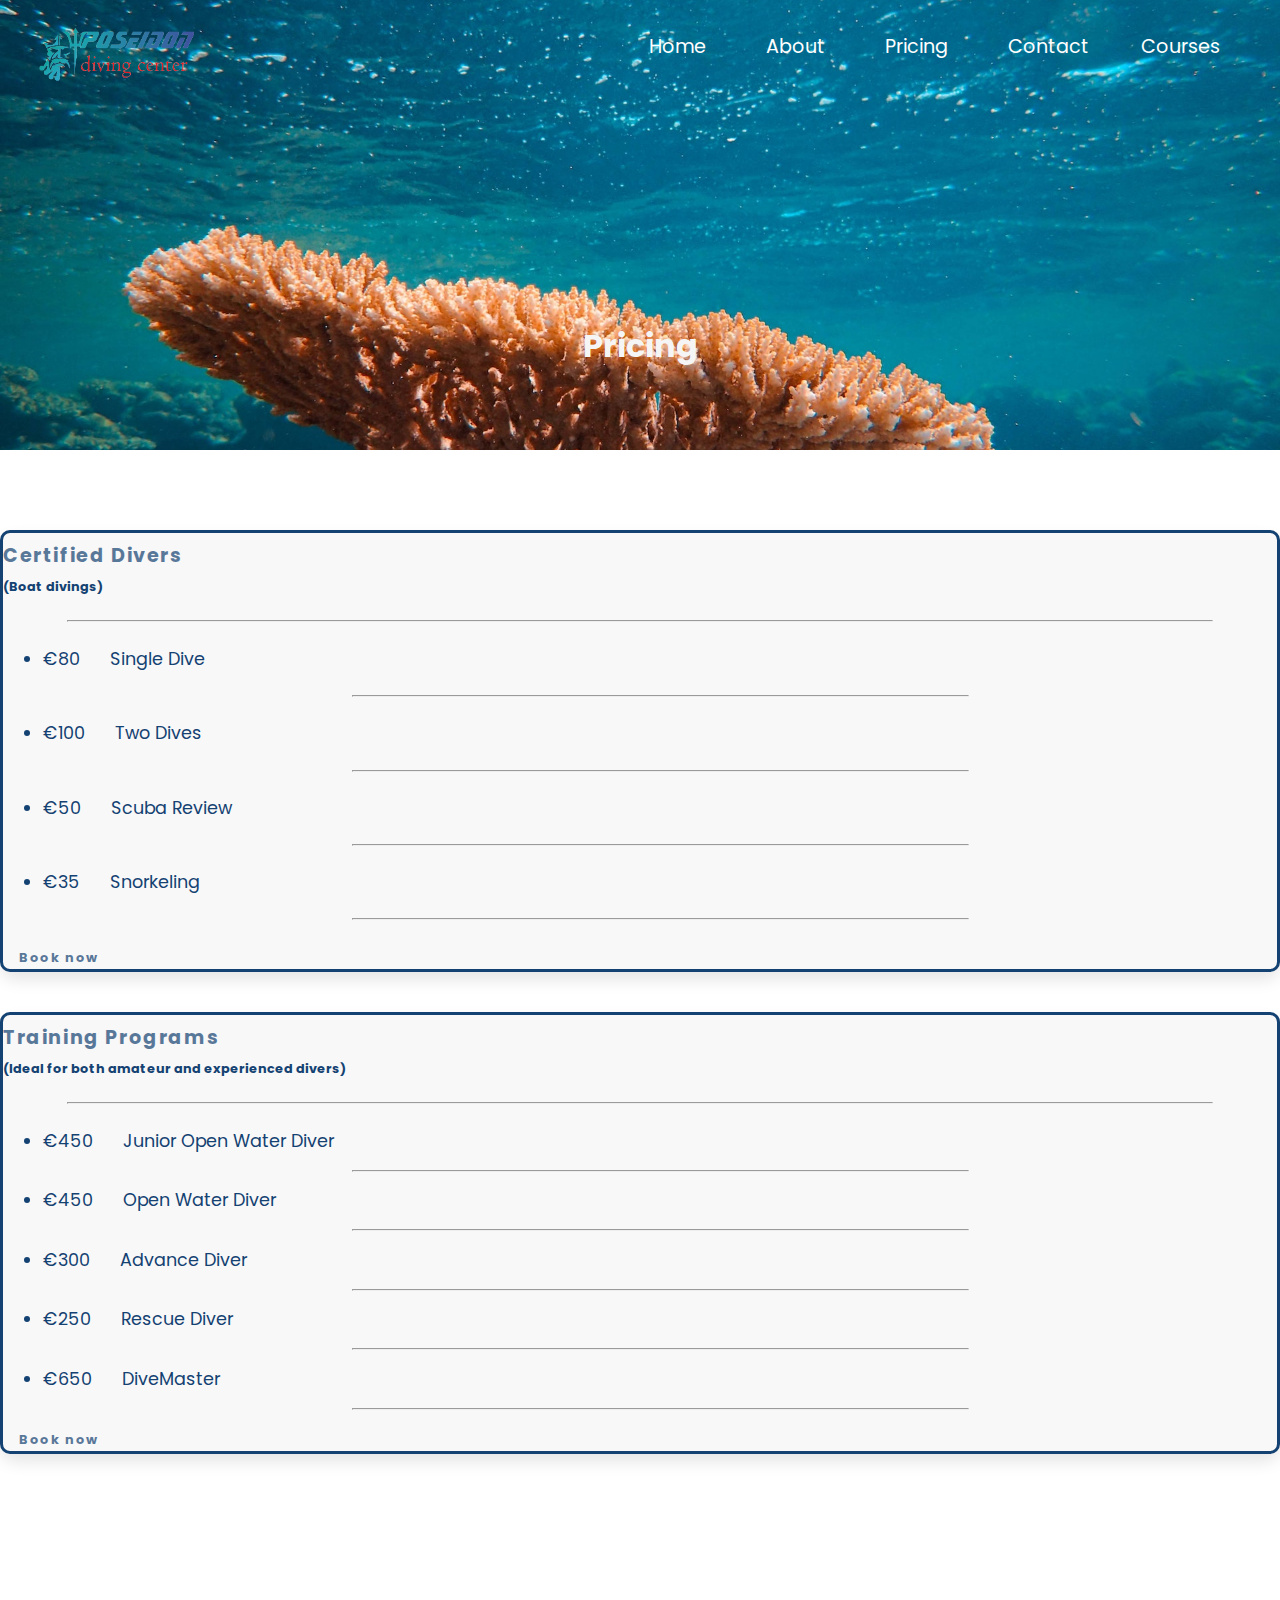
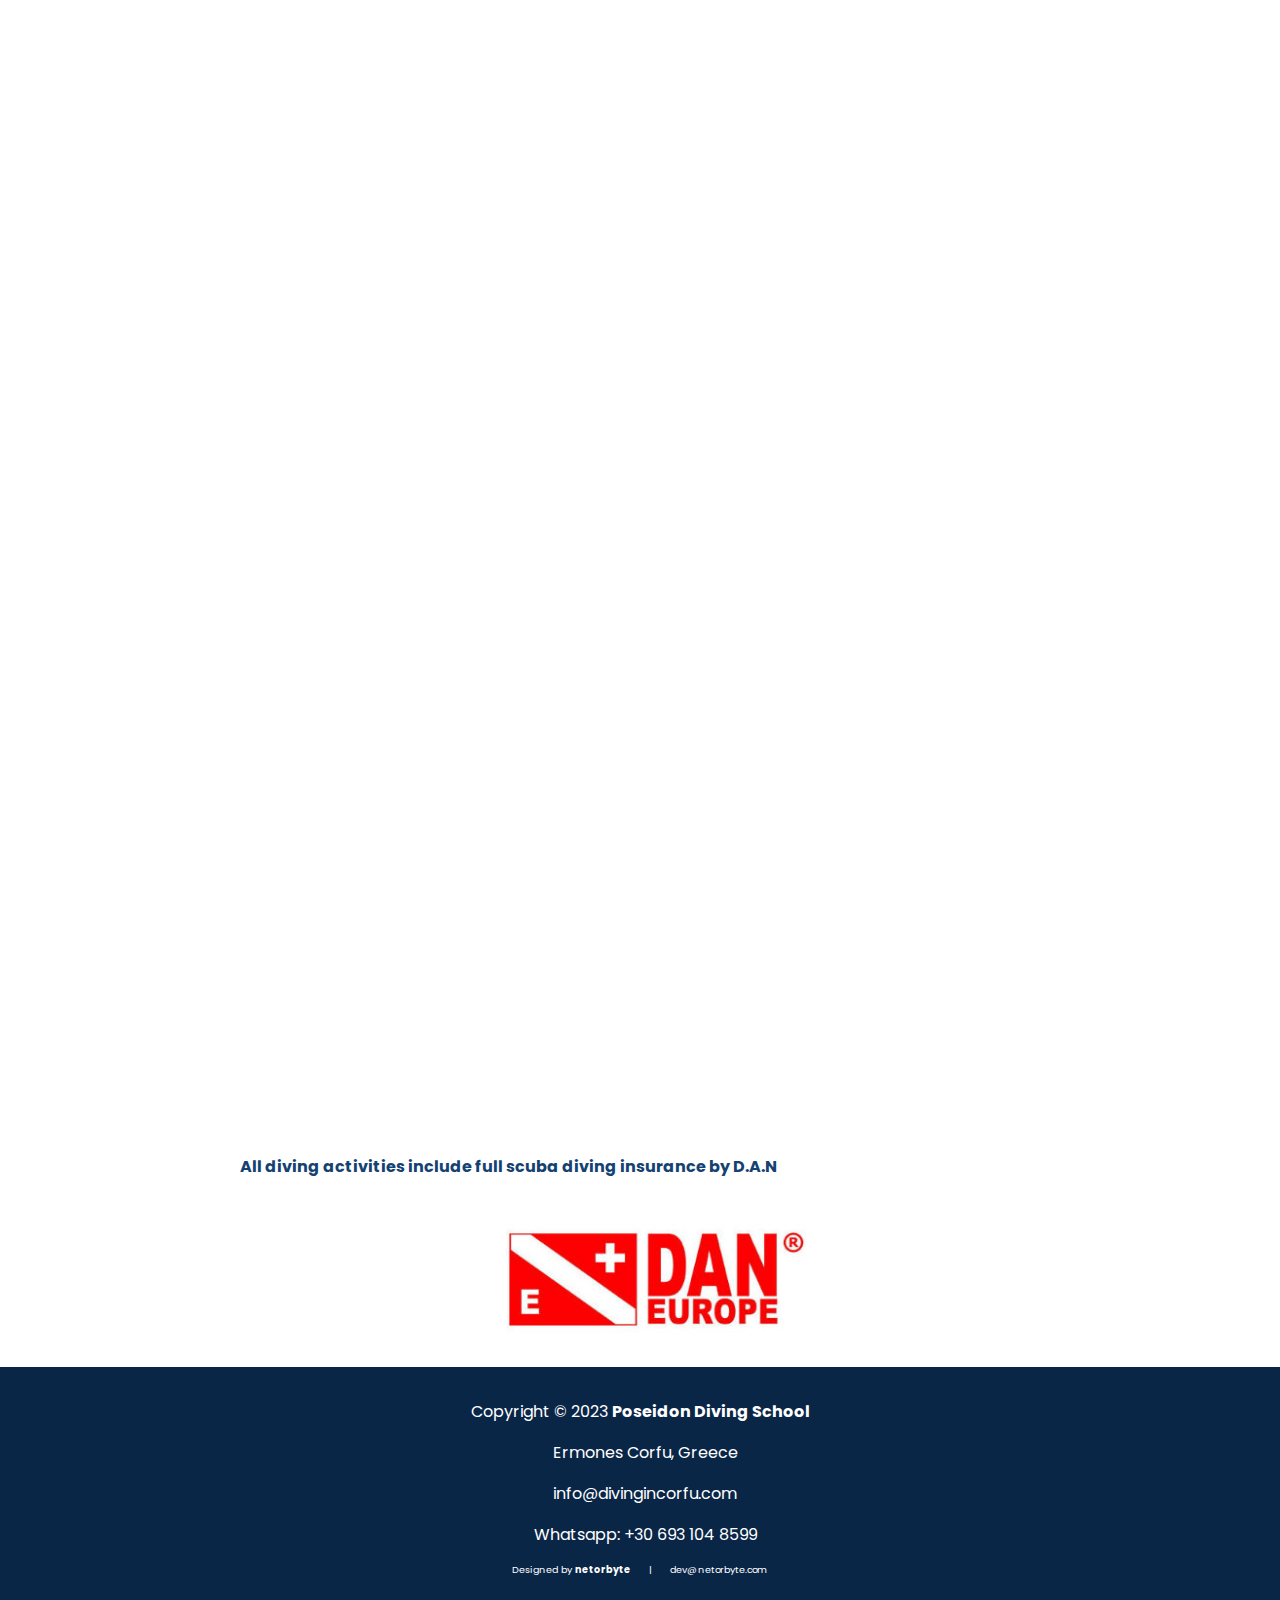
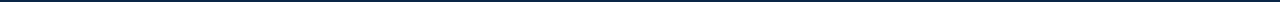
<file: pricing.html>
<!DOCTYPE html>
<html lang="en">

<head>
  <meta charset="UTF-8">
  <meta http-equiv="X-UA-Compatible" content="IE=edge">
  <meta name="viewport" content="width=device-width, initial-scale=1.0">
  <title>Document</title>
  <link rel="icon" type="image/x-icon" href="images/favicon.png">


  <link href="https://cdn.jsdelivr.net/npm/bootstrap@5.0.2/dist/css/bootstrap.min.css" rel="stylesheet"
    integrity="sha384-EVSTQN3/azprG1Anm3QDgpJLIm9Nao0Yz1ztcQTwFspd3yD65VohhpuuCOmLASjC" crossorigin="anonymous">


  <link rel="stylesheet" href="https://cdnjs.cloudflare.com/ajax/libs/font-awesome/6.2.1/css/all.min.css"
    integrity="sha512-MV7K8+y+gLIBoVD59lQIYicR65iaqukzvf/nwasF0nqhPay5w/9lJmVM2hMDcnK1OnMGCdVK+iQrJ7lzPJQd1w=="
    crossorigin="anonymous" referrerpolicy="no-referrer" />


  <link rel="stylesheet" href="utilities.css">
  <link rel="stylesheet" href="pricing.css">
</head>

<body>



  <!-- Navbar -->

  <nav class="navbar">
    <a href="index.html"><img src="images/nav-img-nobg2.png" alt=""></a>
    <a href="#" class="toggle-button">
      <span class="bar"></span>
      <span class="bar"></span>
      <span class="bar"></span>
    </a>
    <div class="navbar-links">
      <ul>
        <li><a href="index.html">Home</a></li>
        <li><a href="about.html">About</a></li>
        <li><a href="pricing.html">Pricing</a></li>
        <li><a href="contact.html">Contact</a></li>
        <div class="dropdown">
          <button class="dropbtn">Courses
            <i class="fa fa-caret-down"></i>
          </button>
          <div class="dropdown-content">
            <a href="discover-scuba-diving.html">Discover Scuba Diving</a>
            <a href="open-dive.html">Open Water Diver Course</a>
            <a href="ssi-advance.html">SSI Advance Open Water Course</a>
            <a href="rescue-diving.html">Rescue Diver Course</a>
            <a href="dive-master.html">Dive Master Course</a>
            <a href="scuba.html">Scuba Diving</a>
            <a href="snorkeling.html">Snorkeling</a>
          </div>
        </div>

      </ul>
    </div>
  </nav>


  <!-- Header -->

  <header>
    <div class="header-content">
      <h1>Pricing</h1>
    </div>
  </header>




  <!-- Cards -->

  <section class="pricing py-5">
    <div class="container">
      <div class="row">
        <div class="col-md-6 card4 slideElement">
          <div class="card mb-5 mb-lg-0">
            <div class="card-body">
              <h5 class="card-title text-muted text-uppercase text-center">Certified Divers</h5>
              <h6 class="card-price text-center">(Boat divings)</h6>
              <hr class="hr-top">
              <ul class="fa-ul">
                <li><span class="fa-li">€80</span><span class="card-text">Single Dive</span></li>
                <hr>
                <li><span class="fa-li">€100</span><span class="card-text">Two Dives</span></li>
                <hr>
                <li><span class="fa-li">€50</span><span class="card-text">Scuba Review</span></li>
                <hr>
                <li><span class="fa-li">€35</span><span class="card-text">Snorkeling</span></li>
                <hr>

              </ul>
              <div class="d-grid">
                <a href="contact.html#contact" class="btn btn-primary text-uppercase">Book now</a>
              </div>
            </div>
          </div>
        </div>

        <div class="col-md-6 card3 slideElement">
          <div class="card mb-5 mb-lg-0">
            <div class="card-body">
              <h5 class="card-title text-muted text-uppercase text-center">Training Programs</h5>
              <h6 class="card-price text-center">(Ideal for both amateur and experienced divers)</h6>
              <hr class="hr-top">
              <ul class="fa-ul">
                <li><span class="fa-li">€450</span><span class="card-text">Junior Open Water Diver</span></li>
                <hr>
                <li><span class="fa-li">€450</span><span class="card-text">Open Water Diver</span></li>
                <hr>
                <li><span class="fa-li">€300</span><span class="card-text">Advance Diver</span></li>
                <hr>
                <li><span class="fa-li">€250</span><span class="card-text">Rescue Diver</span></li>
                <hr>
                <li><span class="fa-li">€650</span><span class="card-text">DiveMaster</span></li>
                <hr>

              </ul>
              <div class="d-grid">
                <a href="contact.html#contact" class="btn btn-primary text-uppercase">Book now</a>
              </div>
            </div>
          </div>
        </div>

        <div class="col-md-6 card1 slideElement">
          <div class="card mb-5 mb-lg-0">
            <div class="card-body">
              <h5 class="card-title text-muted text-uppercase text-center">Diving Exprerience</h5>
              <h6 class="card-price text-center">(Full diving and buoyancy control)</h6>
              <hr class="hr-top">
              <ul class="fa-ul">
                <li><span class="fa-li">€80</span><span class="card-text">Try diving experience shore dive</span></li>
                <hr>
                <li><span class="fa-li">€100</span><span class="card-text">Try diving experience boat dive</span></li>
                <hr>
                <li><span class="fa-li">€150</span><span class="card-text">Try diving experience double boat
                    dives</span></li>
                <hr>

              </ul>
              <div class="d-grid">
                <a href="contact.html#contact" class="btn btn-primary text-uppercase">Book now</a>
              </div>
            </div>
          </div>
        </div>
        <div class="col-md-6 card2 slideElement">
          <div class="card mb-5 mb-lg-0">
            <div class="card-body">
              <h5 class="card-title text-muted text-uppercase text-center">Scuba Diving</h5>
              <h6 class="card-price text-center">(Scuba Diving Package)</h6>
              <hr class="hr-top">
              <ul class="fa-ul">
                <li><span class="fa-li">€195</span><span class="card-text">Four dives in the span of two days.</span>
                </li>
                <hr>
                <li><span class="fa-li">€290</span><span class="card-text">Six dives in the span of three days.</span>
                </li>
                <hr>
                <li><span class="fa-li">€385</span><span class="card-text">Eight dives in the span of four days.</span>
                </li>
                <hr>
                <li><span class="fa-li">€480</span><span class="card-text">Ten dives in the span of five days.</span>
                </li>
                <hr>
              </ul>
              <div class="d-grid">
                <a href="contact.html#contact" class="btn btn-primary text-uppercase">Book now</a>
              </div>
            </div>
          </div>
        </div>
      </div>
    </div>
  </section>



  <div class="request slideElement">
    <h4>On request</h4>
    <ul>
      <li>Commercial diving service</li>
      <li>Private diving</li>
    </ul>
  </div>




  <!-- Certified -->

  <section class="certified slideElement">
    <div col-md-6 class="certified-text">
      <h4>All diving activities include full scuba diving insurance by D.A.N</h4>
    </div>
    <div col-md-6 class="certified-img">
      <img src="images/dan-img.jpg" alt="">
    </div>
  </section>






  <!-- Footer -->

  <footer>
    <div class="container">
      <p>Copyright © 2023 <span class="company-name">Poseidon Diving School</span></p>
      <p><i style="padding-right: 10px;" class="fa-solid fa-location-dot"></i>Ermones Corfu, Greece</p>
      <p><i style="padding-right: 10px;" class="fa-solid fa-envelope"></i>info@divingincorfu.com </a></p>
      <p><i style="padding-right: 10px;" class="fab fa-whatsapp"></i>Whatsapp: +30 693 104 8599 </p>
      <p class="web-dev">Designed by <span class="web-dev-name">netorbyte</span> <span class="divider">|</span> <a
          href="mailto:webdev@yourcompany.com" class="web-dev-email">dev@netorbyte.com</a></p>
    </div>
  </footer>





  <script src="https://cdn.jsdelivr.net/npm/bootstrap@5.0.2/dist/js/bootstrap.bundle.min.js"
    integrity="sha384-MrcW6ZMFYlzcLA8Nl+NtUVF0sA7MsXsP1UyJoMp4YLEuNSfAP+JcXn/tWtIaxVXM"
    crossorigin="anonymous"></script>

  <script src="animations.js"></script>


</body>

</html>
</file>
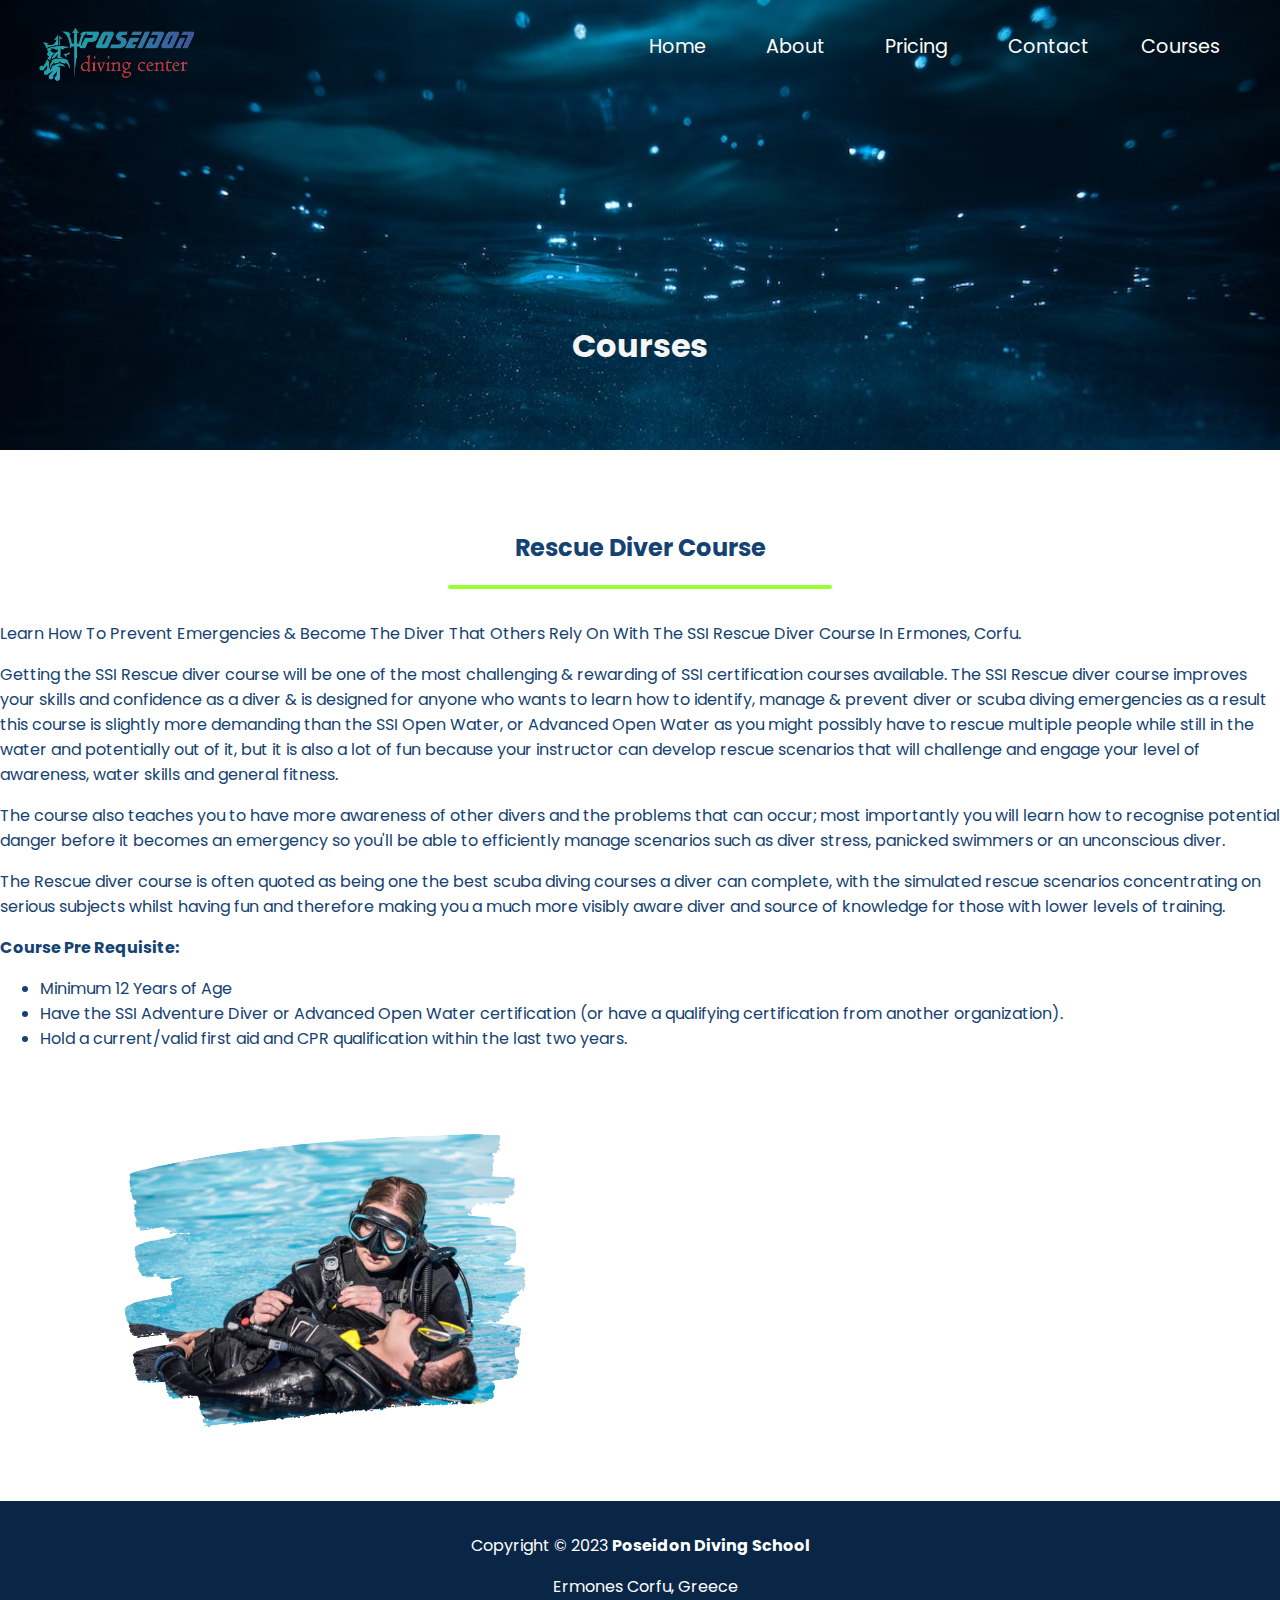
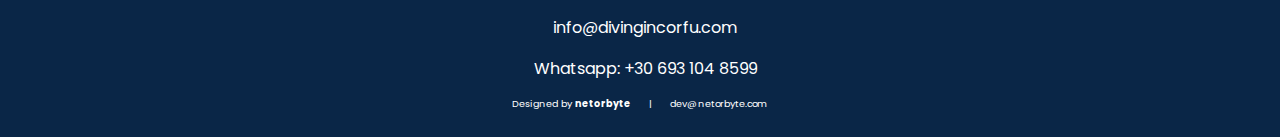
<file: rescue-diving.html>
<!DOCTYPE html>
<html lang="en">

<head>
    <meta charset="UTF-8">
    <meta http-equiv="X-UA-Compatible" content="IE=edge">
    <meta name="viewport" content="width=device-width, initial-scale=1.0">
    <title>Document</title>
    <link rel="icon" type="image/x-icon" href="images/favicon.png">


    <link href="https://cdn.jsdelivr.net/npm/bootstrap@5.0.2/dist/css/bootstrap.min.css" rel="stylesheet"
        integrity="sha384-EVSTQN3/azprG1Anm3QDgpJLIm9Nao0Yz1ztcQTwFspd3yD65VohhpuuCOmLASjC" crossorigin="anonymous">


    <link rel="stylesheet" href="https://cdnjs.cloudflare.com/ajax/libs/font-awesome/6.2.1/css/all.min.css"
        integrity="sha512-MV7K8+y+gLIBoVD59lQIYicR65iaqukzvf/nwasF0nqhPay5w/9lJmVM2hMDcnK1OnMGCdVK+iQrJ7lzPJQd1w=="
        crossorigin="anonymous" referrerpolicy="no-referrer" />


    <link rel="stylesheet" href="utilities.css">
    <link rel="stylesheet" href="courses.css">
</head>

<body>



    <!-- Navbar -->

    <nav class="navbar">
        <a href="index.html"><img src="images/nav-img-nobg2.png" alt=""></a>
        <a href="#" class="toggle-button">
            <span class="bar"></span>
            <span class="bar"></span>
            <span class="bar"></span>
        </a>
        <div class="navbar-links">
            <ul>
                <li><a href="index.html">Home</a></li>
                <li><a href="about.html">About</a></li>
                <li><a href="pricing.html">Pricing</a></li>
                <li><a href="contact.html">Contact</a></li>
                <div class="dropdown">
                    <button class="dropbtn">Courses
                        <i class="fa fa-caret-down"></i>
                    </button>
                    <div class="dropdown-content">
                        <a href="discover-scuba-diving.html">Discover Scuba Diving</a>
                        <a href="open-dive.html">Open Water Diver Course</a>
                        <a href="ssi-advance.html">SSI Advance Open Water Course</a>
                        <a href="rescue-diving.html">Rescue Diver Course</a>
                        <a href="dive-master.html">Dive Master Course</a>
                        <a href="scuba.html">Scuba Diving</a>
                        <a href="snorkeling.html">Snorkeling</a>
                    </div>
                </div>

            </ul>
        </div>
    </nav>


    <!-- Header -->

    <header>
        <div class="header-content">
            <h1>Courses</h1>
        </div>
    </header>




    <section id="main-section">

        <div class="container">

            <div class="row">
                <div class="discover-text col-md-6 slideElement">
                    <h2>Rescue Diver Course</h2>
                    <div class="line"></div>
                    <p class="discover-p">
                        Learn How To Prevent Emergencies & Become The Diver That Others Rely On With The SSI Rescue
                        Diver Course In Ermones, Corfu.

                    </p>
                    <p>
                        Getting the SSI Rescue diver course will be one of the most challenging & rewarding of SSI
                        certification courses available. The SSI Rescue diver course improves your skills and confidence
                        as a diver & is designed for anyone who wants to learn how to identify, manage & prevent diver
                        or scuba diving emergencies as a result this course is slightly more demanding than the SSI Open
                        Water, or Advanced Open Water as you might possibly have to rescue multiple people while still
                        in the water and potentially out of it, but it is also a lot of fun because your instructor can
                        develop rescue scenarios that will challenge and engage your level of awareness, water skills
                        and general fitness.

                    </p>

                    <p>
                        The course also teaches you to have more awareness of other divers and the problems that can
                        occur;
                        most importantly you will learn how to recognise potential danger before it becomes an emergency
                        so
                        you'll be able to efficiently manage scenarios such as diver stress, panicked swimmers or an
                        unconscious diver.
                    </p>

                    <p>
                        The Rescue diver course is often quoted as being one the best scuba diving courses a diver can
                        complete, with the simulated rescue scenarios concentrating on serious subjects whilst having
                        fun and therefore making you a much more visibly aware diver and source of knowledge for those
                        with lower levels of training.

                    </p>
                    <p>
                        <strong>Course Pre Requisite:</strong>
                    <ul>


                        <li>Minimum 12 Years of Age</li>
                        <li>Have the SSI Adventure Diver or Advanced Open Water certification (or have a qualifying
                            certification from another organization).
                        </li>
                        <li>Hold a current/valid first aid and CPR qualification within the last two years.</li>
                    </ul>
                    </p>
                </div>
                <div class="discover-img col-md-6 slideElement">
                    <img src="images/dc-canva-img/canva-rescue.png" alt="">
                </div>
            </div>
        </div>
    </section>









    <!-- Footer -->

    <footer>
        <div class="container">
            <p>Copyright © 2023 <span class="company-name">Poseidon Diving School</span></p>
            <p><i style="padding-right: 10px;" class="fa-solid fa-location-dot"></i>Ermones Corfu, Greece</p>
            <p><i style="padding-right: 10px;" class="fa-solid fa-envelope"></i>info@divingincorfu.com </a></p>
            <p><i style="padding-right: 10px;" class="fab fa-whatsapp"></i>Whatsapp: +30 693 104 8599 </p>
            <p class="web-dev">Designed by <span class="web-dev-name">netorbyte</span> <span class="divider">|</span> <a
                    href="mailto:webdev@yourcompany.com" class="web-dev-email">dev@netorbyte.com</a></p>
        </div>
    </footer>





    <script src="https://cdn.jsdelivr.net/npm/bootstrap@5.0.2/dist/js/bootstrap.bundle.min.js"
        integrity="sha384-MrcW6ZMFYlzcLA8Nl+NtUVF0sA7MsXsP1UyJoMp4YLEuNSfAP+JcXn/tWtIaxVXM"
        crossorigin="anonymous"></script>

    <script src="animations.js"></script>


</body>

</html>
</file>
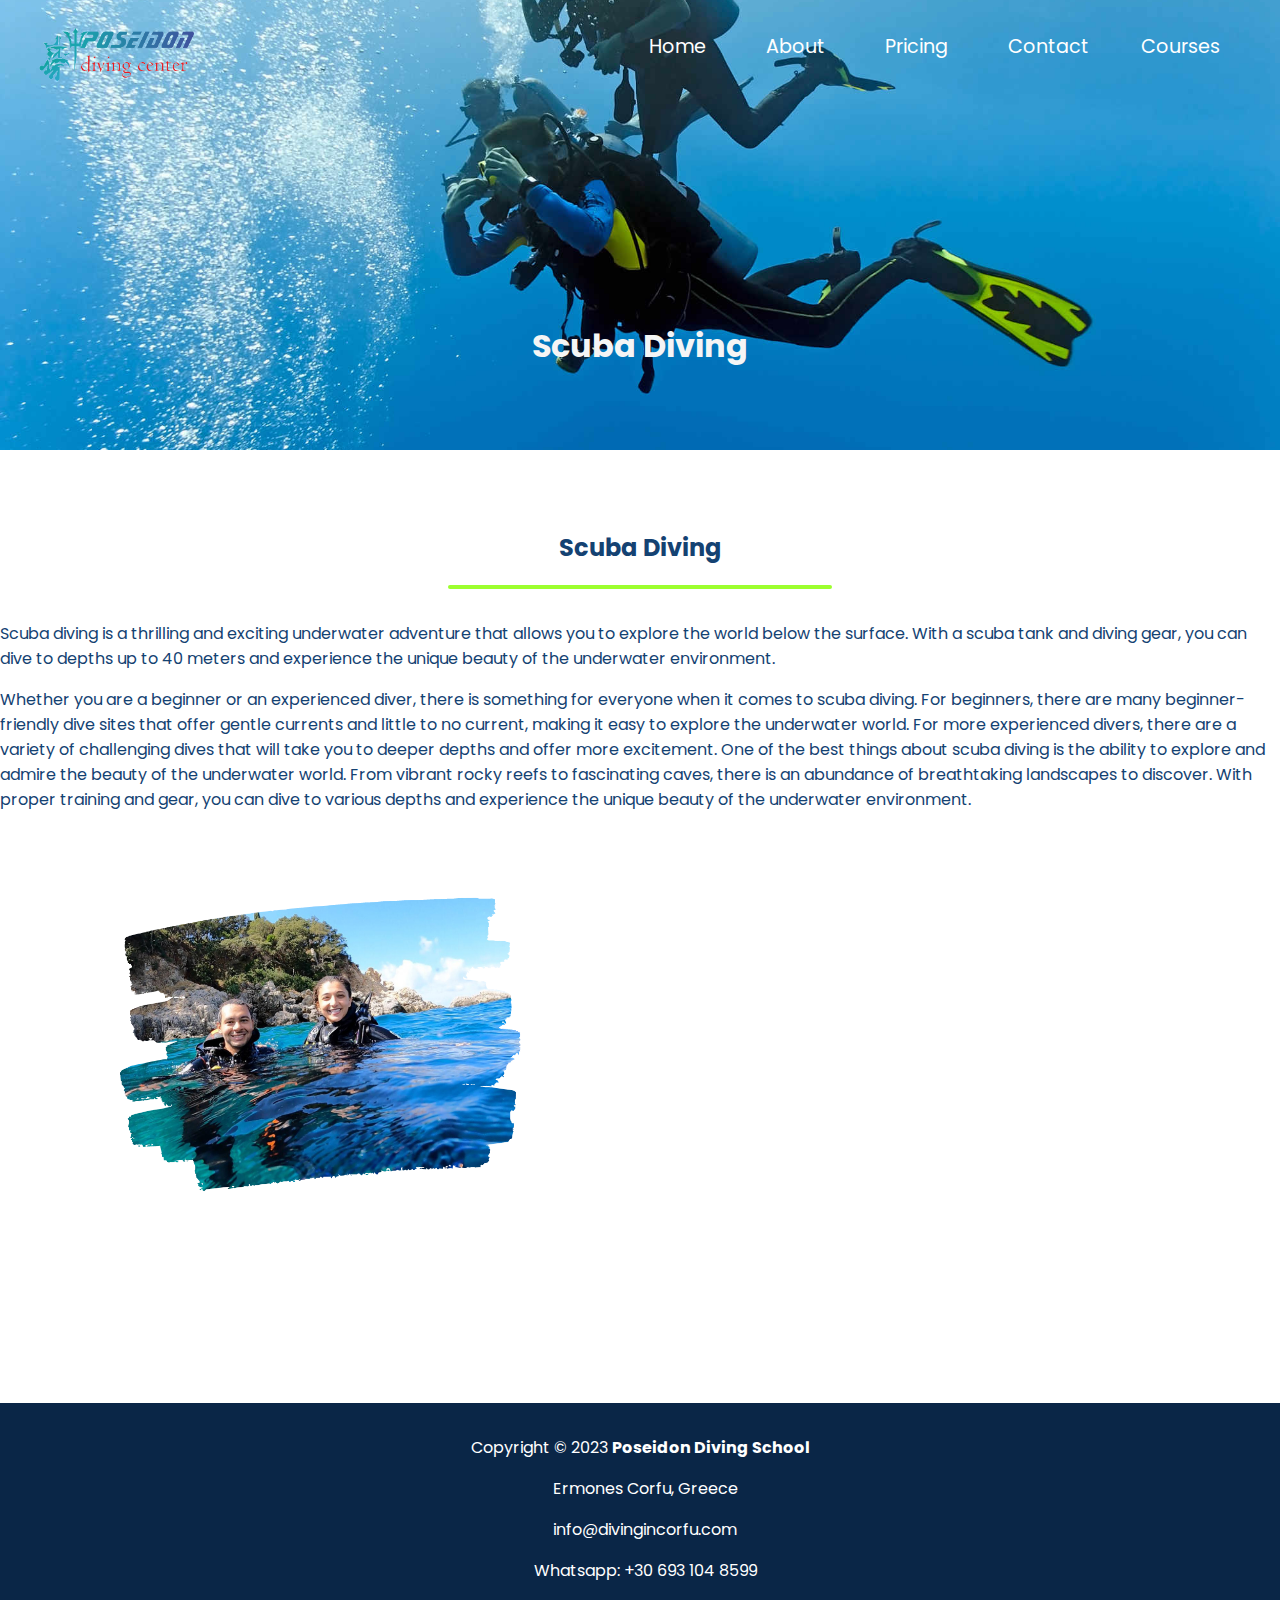
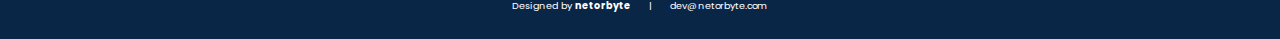
<file: scuba.html>
<!DOCTYPE html>
<html lang="en">

<head>
    <meta charset="UTF-8">
    <meta http-equiv="X-UA-Compatible" content="IE=edge">
    <meta name="viewport" content="width=device-width, initial-scale=1.0">
    <title>Document</title>
    <link rel="icon" type="image/x-icon" href="images/favicon.png">


    <link href="https://cdn.jsdelivr.net/npm/bootstrap@5.0.2/dist/css/bootstrap.min.css" rel="stylesheet"
        integrity="sha384-EVSTQN3/azprG1Anm3QDgpJLIm9Nao0Yz1ztcQTwFspd3yD65VohhpuuCOmLASjC" crossorigin="anonymous">


    <link rel="stylesheet" href="https://cdnjs.cloudflare.com/ajax/libs/font-awesome/6.2.1/css/all.min.css"
        integrity="sha512-MV7K8+y+gLIBoVD59lQIYicR65iaqukzvf/nwasF0nqhPay5w/9lJmVM2hMDcnK1OnMGCdVK+iQrJ7lzPJQd1w=="
        crossorigin="anonymous" referrerpolicy="no-referrer" />


    <link rel="stylesheet" href="utilities.css">
    <link rel="stylesheet" href="scuba.css">
</head>

<body>



    <!-- Navbar -->

    <nav class="navbar">
        <a href="index.html"><img src="images/nav-img-nobg2.png" alt=""></a>
        <a href="#" class="toggle-button">
            <span class="bar"></span>
            <span class="bar"></span>
            <span class="bar"></span>
        </a>
        <div class="navbar-links">
            <ul>
                <li><a href="index.html">Home</a></li>
                <li><a href="about.html">About</a></li>
                <li><a href="pricing.html">Pricing</a></li>
                <li><a href="contact.html">Contact</a></li>
                <div class="dropdown">
                    <button class="dropbtn">Courses
                        <i class="fa fa-caret-down"></i>
                    </button>
                    <div class="dropdown-content">
                        <a href="discover-scuba-diving.html">Discover Scuba Diving</a>
                        <a href="open-dive.html">Open Water Diver Course</a>
                        <a href="ssi-advance.html">SSI Advance Open Water Course</a>
                        <a href="rescue-diving.html">Rescue Diver Course</a>
                        <a href="dive-master.html">Dive Master Course</a>
                        <a href="scuba.html">Scuba Diving</a>
                        <a href="snorkeling.html">Snorkeling</a>
                    </div>
                </div>

            </ul>
        </div>
    </nav>


    <!-- Header -->

    <header>
        <div class="header-content">
            <h1>Scuba Diving</h1>
        </div>
    </header>




    <section id="main-section">

        <div class="container">

            <div class="row">
                <div class="discover-text col-md-6 slideElement">
                    <h2>Scuba Diving</h2>
                    <div class="line"></div>
                    <p class="discover-p">
                        Scuba diving is a thrilling and exciting underwater adventure that allows you to explore the
                        world below the
                        surface. With a scuba tank and diving gear, you can dive to depths up to 40 meters and
                        experience the unique
                        beauty of the underwater environment.
                    </p>
                    <p>
                        Whether you are a beginner or an experienced diver, there is something for everyone when it
                        comes to scuba
                        diving. For beginners, there are many beginner-friendly dive sites that offer gentle currents
                        and little to
                        no current, making it easy to explore the underwater world. For more experienced divers, there
                        are a variety
                        of challenging dives that will take you to deeper depths and offer more excitement.

                        One of the best things about scuba diving is the ability to explore and admire the beauty of the
                        underwater
                        world. From vibrant rocky reefs to fascinating caves, there is an abundance of breathtaking
                        landscapes to
                        discover. With proper training and gear, you can dive to various depths and experience the
                        unique beauty of
                        the underwater environment.
                    </p>
                </div>

                <div class="discover-img col-md-6 slideElement">
                    <img src="images/dc-canva-img/canva-couple.png" alt="">
                </div>
                <div class="discover-text-bot col-md-12 slideElement">
                    <p>

                        In addition to being an exciting adventure, scuba diving is also a safe and well-regulated
                        sport. Dive
                        schools, such as Poseidon Diving School, offer comprehensive training programs and
                        certifications that
                        ensure all divers have the knowledge and skills to dive safely. Whether you are a beginner or an
                        experienced
                        diver, you can rest assured that you are in good hands with the right dive school.

                        So why not try scuba diving and explore the incredible underwater world for yourself? Whether
                        you want to
                        dive for fun or to further your diving education, scuba diving is an adventure that you won't
                        forget. Get
                        ready to experience the thrill of breathing underwater, encounter unique marine life, and create
                        memories
                        that will last a lifetime!
                    </p>
                </div>
            </div>
        </div>
    </section>









    <!-- Footer -->

    <footer>
        <div class="container">
            <p>Copyright © 2023 <span class="company-name">Poseidon Diving School</span></p>
            <p><i style="padding-right: 10px;" class="fa-solid fa-location-dot"></i>Ermones Corfu, Greece</p>
            <p><i style="padding-right: 10px;" class="fa-solid fa-envelope"></i>info@divingincorfu.com </a></p>
            <p><i style="padding-right: 10px;" class="fab fa-whatsapp"></i>Whatsapp: +30 693 104 8599 </p>
            <p class="web-dev">Designed by <span class="web-dev-name">netorbyte</span> <span class="divider">|</span> <a
                    href="mailto:webdev@yourcompany.com" class="web-dev-email">dev@netorbyte.com</a></p>
        </div>
    </footer>





    <script src="https://cdn.jsdelivr.net/npm/bootstrap@5.0.2/dist/js/bootstrap.bundle.min.js"
        integrity="sha384-MrcW6ZMFYlzcLA8Nl+NtUVF0sA7MsXsP1UyJoMp4YLEuNSfAP+JcXn/tWtIaxVXM"
        crossorigin="anonymous"></script>

    <script src="animations.js"></script>


</body>

</html>
</file>
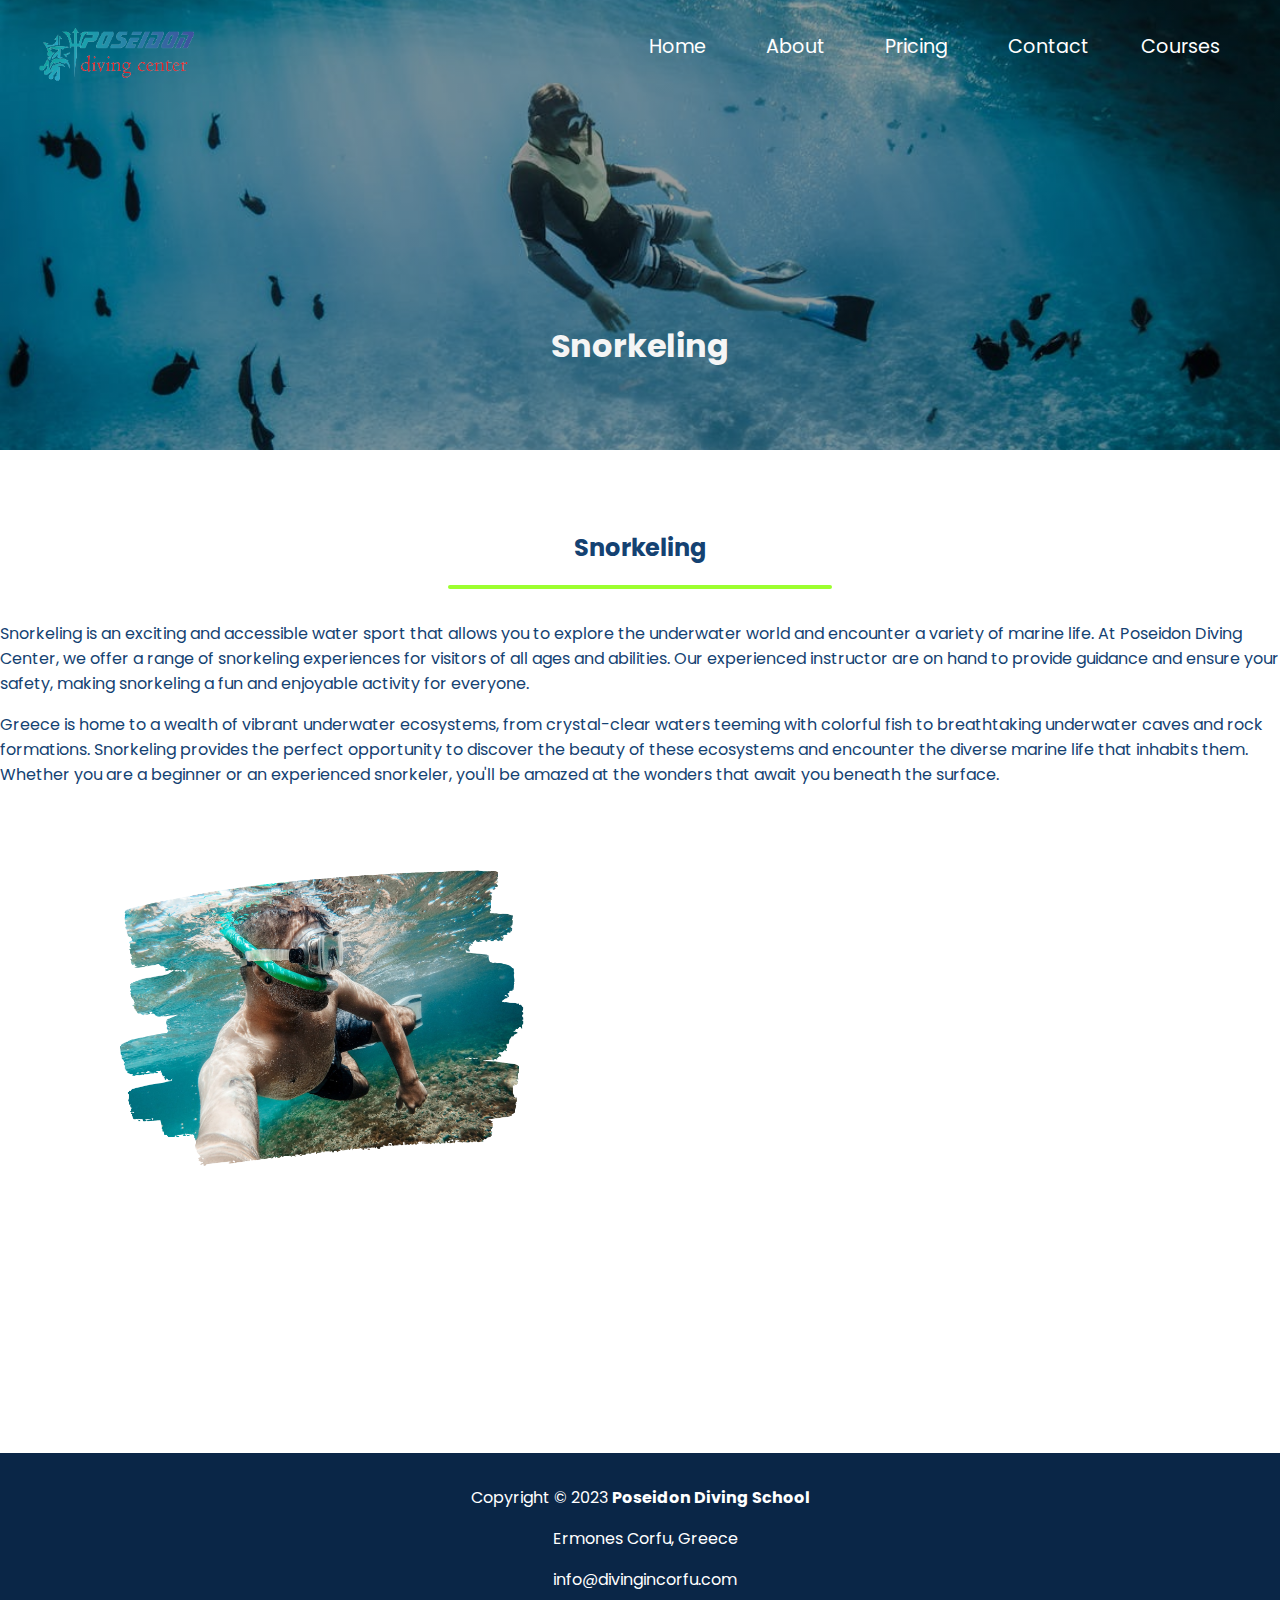
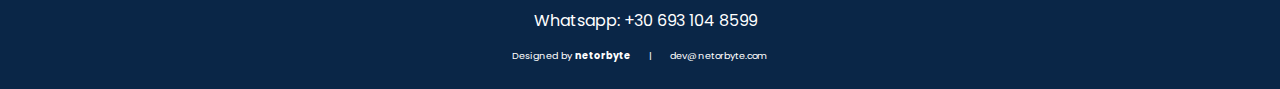
<file: snorkeling.html>
<!DOCTYPE html>
<html lang="en">

<head>
    <meta charset="UTF-8">
    <meta http-equiv="X-UA-Compatible" content="IE=edge">
    <meta name="viewport" content="width=device-width, initial-scale=1.0">
    <title>Document</title>
    <link rel="icon" type="image/x-icon" href="images/favicon.png">


    <link href="https://cdn.jsdelivr.net/npm/bootstrap@5.0.2/dist/css/bootstrap.min.css" rel="stylesheet"
        integrity="sha384-EVSTQN3/azprG1Anm3QDgpJLIm9Nao0Yz1ztcQTwFspd3yD65VohhpuuCOmLASjC" crossorigin="anonymous">


    <link rel="stylesheet" href="https://cdnjs.cloudflare.com/ajax/libs/font-awesome/6.2.1/css/all.min.css"
        integrity="sha512-MV7K8+y+gLIBoVD59lQIYicR65iaqukzvf/nwasF0nqhPay5w/9lJmVM2hMDcnK1OnMGCdVK+iQrJ7lzPJQd1w=="
        crossorigin="anonymous" referrerpolicy="no-referrer" />


    <link rel="stylesheet" href="utilities.css">
    <link rel="stylesheet" href="snorkeling.css">
</head>

<body>



    <!-- Navbar -->

    <nav class="navbar">
        <a href="index.html"><img src="images/nav-img-nobg2.png" alt=""></a>
        <a href="#" class="toggle-button">
            <span class="bar"></span>
            <span class="bar"></span>
            <span class="bar"></span>
        </a>
        <div class="navbar-links">
            <ul>
                <li><a href="index.html">Home</a></li>
                <li><a href="about.html">About</a></li>
                <li><a href="pricing.html">Pricing</a></li>
                <li><a href="contact.html">Contact</a></li>
                <div class="dropdown">
                    <button class="dropbtn">Courses
                        <i class="fa fa-caret-down"></i>
                    </button>
                    <div class="dropdown-content">
                        <a href="discover-scuba-diving.html">Discover Scuba Diving</a>
                        <a href="open-dive.html">Open Water Diver Course</a>
                        <a href="ssi-advance.html">SSI Advance Open Water Course</a>
                        <a href="rescue-diving.html">Rescue Diver Course</a>
                        <a href="dive-master.html">Dive Master Course</a>
                        <a href="scuba.html">Scuba Diving</a>
                        <a href="snorkeling.html">Snorkeling</a>
                    </div>
                </div>

            </ul>
        </div>
    </nav>


    <!-- Header -->

    <header>
        <div class="header-content">
            <h1>Snorkeling</h1>
        </div>
    </header>




    <section id="main-section">

        <div class="container">

            <div class="row">
                <div class="discover-text col-md-6 slideElement">
                    <h2>Snorkeling</h2>
                    <div class="line"></div>
                    <p class="discover-p">
                        Snorkeling is an exciting and accessible water sport that allows you to explore the underwater
                        world and
                        encounter a variety of marine life. At Poseidon Diving Center, we offer a range of snorkeling
                        experiences for visitors of all ages and abilities. Our experienced instructor are on hand to
                        provide
                        guidance
                        and ensure your safety, making snorkeling a fun and enjoyable activity for everyone.
                    </p>
                    <p>
                        Greece is home to a wealth of vibrant underwater ecosystems, from crystal-clear waters teeming
                        with colorful
                        fish to breathtaking underwater caves and rock formations. Snorkeling provides the perfect
                        opportunity to
                        discover the beauty of these ecosystems and encounter the diverse marine life that inhabits
                        them. Whether
                        you
                        are a beginner or an experienced snorkeler, you'll be amazed at the wonders that await you
                        beneath the
                        surface.
                    </p>

                </div>

                <div class="discover-img col-md-6 slideElement">
                    <img src="images/dc-canva-img/canva-snorkeling3.png" alt="">
                </div>
                <div class="discover-text-bot col-md-12 slideElement">
                    <p>
                        At Poseidon Diving Center, we have everything you need to make the most of your snorkeling
                        experience,
                        including
                        high-quality snorkeling gear and wetsuits. <br>
                        Our snorkeling excursions are tailored to suit your
                        interests and
                        experience level, allowing you to explore at your own pace. <br>
                        We also offer guided snorkeling
                        tours, which
                        provide
                        the opportunity to learn about the local marine life and underwater ecosystems from our
                        knowledgeable
                        instructors.
                        <br><br>

                        So if you're looking for an unforgettable experience in Greece, why not try snorkeling with
                        Poseidon Diving
                        Center? With our expert guidance and state-of-the-art equipment, you'll be able to discover the
                        underwater
                        world
                        and encounter the stunning beauty of the Greek coastline from a whole new perspective. Book your
                        snorkeling
                        excursion today and experience the thrill of exploring the depths of the sea.
                    </p>
                </div>
            </div>
        </div>
    </section>









    <!-- Footer -->

    <footer>
        <div class="container">
            <p>Copyright © 2023 <span class="company-name">Poseidon Diving School</span></p>
            <p><i style="padding-right: 10px;" class="fa-solid fa-location-dot"></i>Ermones Corfu, Greece</p>
            <p><i style="padding-right: 10px;" class="fa-solid fa-envelope"></i>info@divingincorfu.com </a></p>
            <p><i style="padding-right: 10px;" class="fab fa-whatsapp"></i>Whatsapp: +30 693 104 8599 </p>
            <p class="web-dev">Designed by <span class="web-dev-name">netorbyte</span> <span class="divider">|</span> <a
                    href="mailto:webdev@yourcompany.com" class="web-dev-email">dev@netorbyte.com</a></p>
        </div>
    </footer>





    <script src="https://cdn.jsdelivr.net/npm/bootstrap@5.0.2/dist/js/bootstrap.bundle.min.js"
        integrity="sha384-MrcW6ZMFYlzcLA8Nl+NtUVF0sA7MsXsP1UyJoMp4YLEuNSfAP+JcXn/tWtIaxVXM"
        crossorigin="anonymous"></script>

    <script src="animations.js"></script>


</body>

</html>
</file>
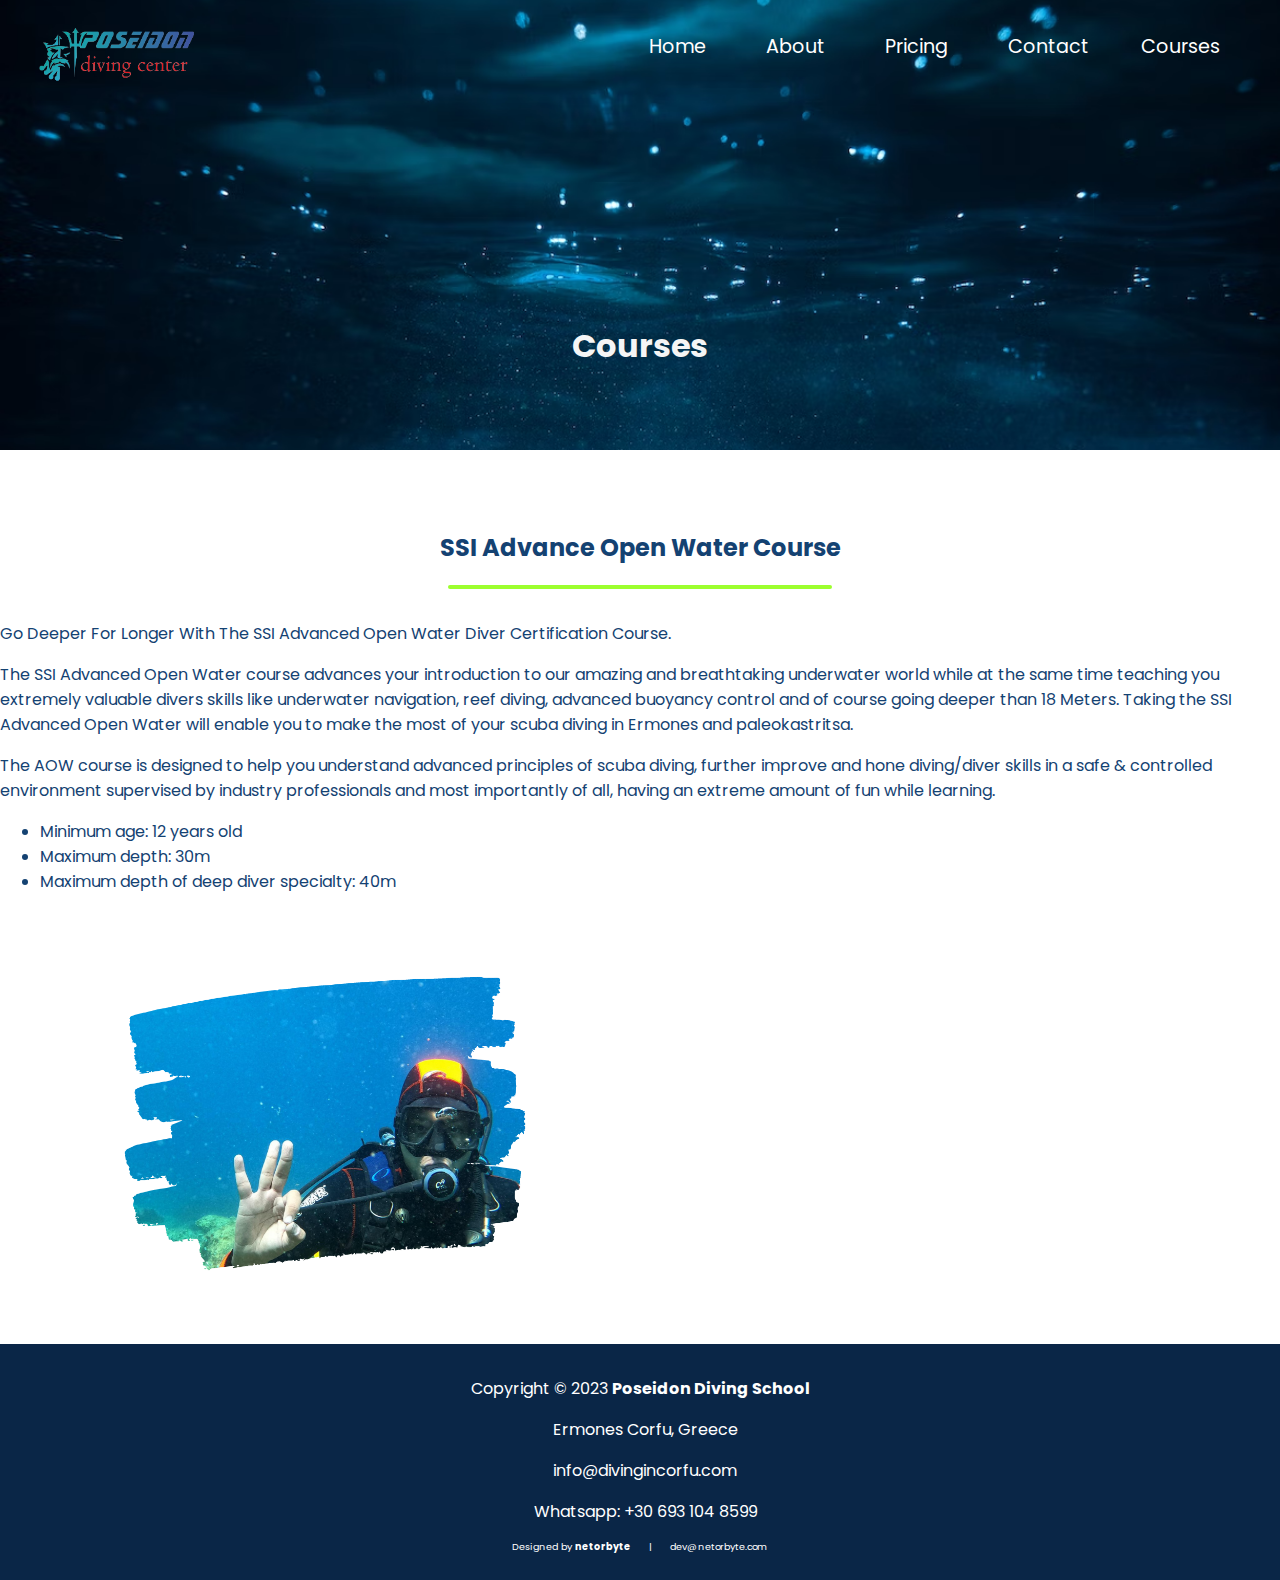
<file: ssi-advance.html>
<!DOCTYPE html>
<html lang="en">

<head>
    <meta charset="UTF-8">
    <meta http-equiv="X-UA-Compatible" content="IE=edge">
    <meta name="viewport" content="width=device-width, initial-scale=1.0">
    <title>Document</title>
    <link rel="icon" type="image/x-icon" href="images/favicon.png">


    <link href="https://cdn.jsdelivr.net/npm/bootstrap@5.0.2/dist/css/bootstrap.min.css" rel="stylesheet"
        integrity="sha384-EVSTQN3/azprG1Anm3QDgpJLIm9Nao0Yz1ztcQTwFspd3yD65VohhpuuCOmLASjC" crossorigin="anonymous">


    <link rel="stylesheet" href="https://cdnjs.cloudflare.com/ajax/libs/font-awesome/6.2.1/css/all.min.css"
        integrity="sha512-MV7K8+y+gLIBoVD59lQIYicR65iaqukzvf/nwasF0nqhPay5w/9lJmVM2hMDcnK1OnMGCdVK+iQrJ7lzPJQd1w=="
        crossorigin="anonymous" referrerpolicy="no-referrer" />


    <link rel="stylesheet" href="utilities.css">
    <link rel="stylesheet" href="courses.css">
</head>

<body>



    <!-- Navbar -->

    <nav class="navbar">
        <a href="index.html"><img src="images/nav-img-nobg2.png" alt=""></a>
        <a href="#" class="toggle-button">
            <span class="bar"></span>
            <span class="bar"></span>
            <span class="bar"></span>
        </a>
        <div class="navbar-links">
            <ul>
                <li><a href="index.html">Home</a></li>
                <li><a href="about.html">About</a></li>
                <li><a href="pricing.html">Pricing</a></li>
                <li><a href="contact.html">Contact</a></li>
                <div class="dropdown">
                    <button class="dropbtn">Courses
                        <i class="fa fa-caret-down"></i>
                    </button>
                    <div class="dropdown-content">
                        <a href="discover-scuba-diving.html">Discover Scuba Diving</a>
                        <a href="open-dive.html">Open Water Diver Course</a>
                        <a href="ssi-advance.html">SSI Advance Open Water Course</a>
                        <a href="rescue-diving.html">Rescue Diver Course</a>
                        <a href="dive-master.html">Dive Master Course</a>
                        <a href="scuba.html">Scuba Diving</a>
                        <a href="snorkeling.html">Snorkeling</a>
                    </div>
                </div>

            </ul>
        </div>
    </nav>


    <!-- Header -->

    <header>
        <div class="header-content">
            <h1>Courses</h1>
        </div>
    </header>




    <section id="main-section">

        <div class="container">

            <div class="row">
                <div class="discover-text col-md-6 slideElement">
                    <h2>SSI Advance Open Water Course</h2>
                    <div class="line"></div>
                    <p class="discover-p">
                        Go Deeper For Longer With The SSI Advanced Open Water Diver Certification Course.

                    </p>
                    <p>
                        The SSI Advanced Open Water course advances your introduction to our amazing and breathtaking
                        underwater world while at the same time teaching you extremely valuable divers skills like
                        underwater navigation, reef diving, advanced buoyancy control and of course going deeper than 18
                        Meters. Taking the SSI Advanced Open Water will enable you to make the most of your scuba diving
                        in
                        Ermones and paleokastritsa.
                    </p>
                    <p>The AOW course is designed to help you understand advanced principles of scuba diving, further
                        improve and hone diving/diver skills in a safe & controlled environment supervised by industry
                        professionals and most importantly of all, having an extreme amount of fun while learning.

                    </p>
                    <p>
                    <ul>
                        <li>Minimum age: 12 years old</li>
                        <li>Maximum depth: 30m</li>
                        <li>Maximum depth of deep diver specialty: 40m</li>
                    </ul>
                    </p>
                </div>
                <div class="discover-img col-md-6 slideElement">
                    <img src="images/dc-canva-img/canva-ok.png" alt="">
                </div>
            </div>
        </div>
    </section>









    <!-- Footer -->

    <footer>
        <div class="container">
            <p>Copyright © 2023 <span class="company-name">Poseidon Diving School</span></p>
            <p><i style="padding-right: 10px;" class="fa-solid fa-location-dot"></i>Ermones Corfu, Greece</p>
            <p><i style="padding-right: 10px;" class="fa-solid fa-envelope"></i>info@divingincorfu.com </a></p>
            <p><i style="padding-right: 10px;" class="fab fa-whatsapp"></i>Whatsapp: +30 693 104 8599 </p>
            <p class="web-dev">Designed by <span class="web-dev-name">netorbyte</span> <span class="divider">|</span> <a
                    href="mailto:webdev@yourcompany.com" class="web-dev-email">dev@netorbyte.com</a></p>
        </div>
    </footer>





    <script src="https://cdn.jsdelivr.net/npm/bootstrap@5.0.2/dist/js/bootstrap.bundle.min.js"
        integrity="sha384-MrcW6ZMFYlzcLA8Nl+NtUVF0sA7MsXsP1UyJoMp4YLEuNSfAP+JcXn/tWtIaxVXM"
        crossorigin="anonymous"></script>

    <script src="animations.js"></script>

</body>

</html>
</file>
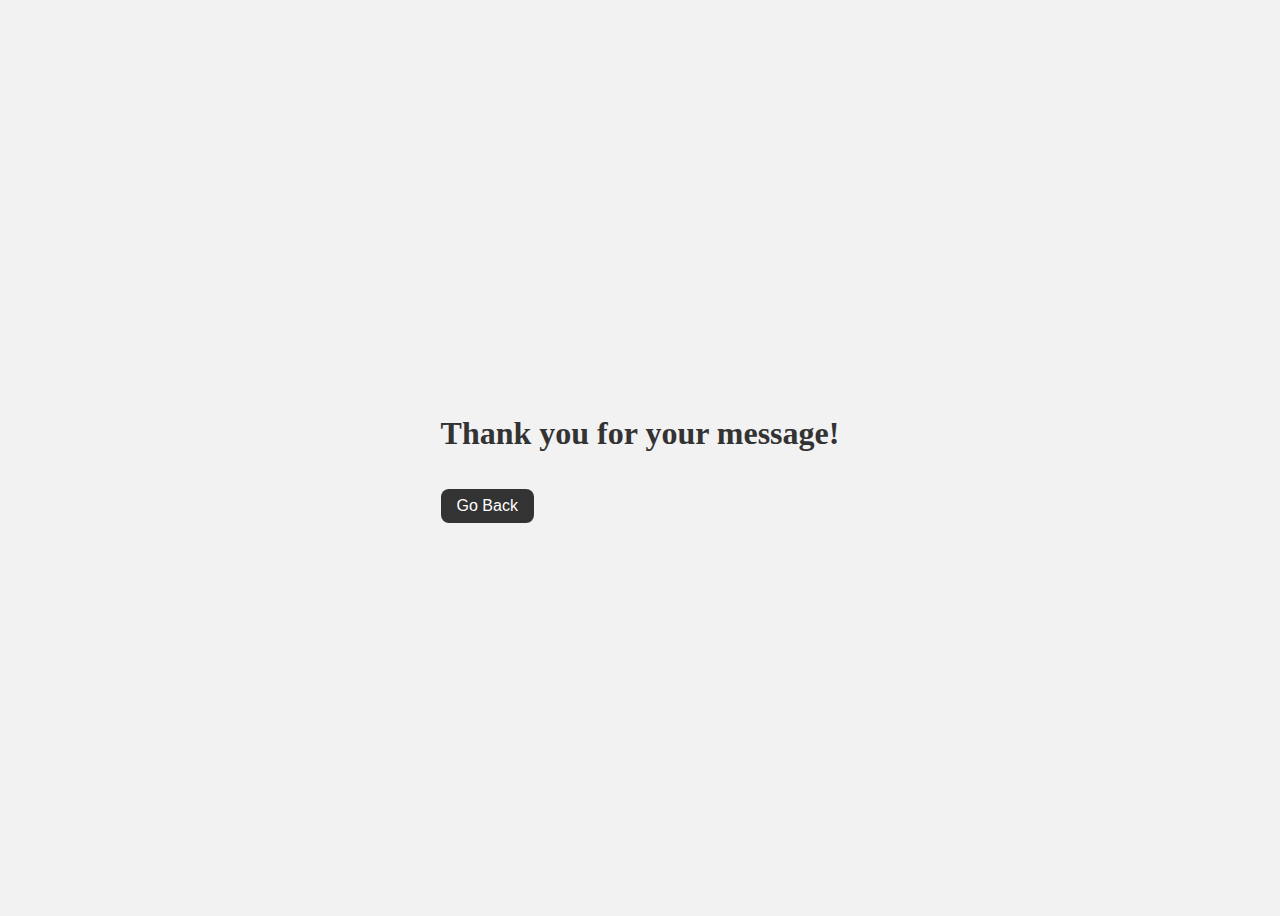
<file: thankyou.html>
<!DOCTYPE html>
<html>

<head>
  <meta charset="UTF-8">
  <title>Thank You</title>
  <link rel="icon" type="image/x-icon" href="images/favicon.png">
  <link rel="stylesheet" href="thankyou.css">
</head>

<body>
  <div>
    <h1>Thank you for your message!</h1>
    <button onclick="window.location.href='index.html'">Go Back</button>
  </div>
</body>

</html>
</file>
<file: utilities.css>
@import url('https://fonts.googleapis.com/css2?family=Lato&family=Poppins&family=Roboto&display=swap');

*{
    box-sizing: border-box;
}

body{
    margin: 0;
    padding: 0;
    font-family: 'Poppins', sans-serif;
    overflow-x: hidden;
    color: #144272;
}



a{
    text-decoration: none;
    color: currentColor;
}


.line{
    width: 30%;
    height: 4px;
    background: #9CFF2E;
    margin: 0 auto;
    border-radius: 5px;
}
/* KeyFrames */

@keyframes slideInFromRight{
    0%{
        transform: translateX(100%);
    }
    100%{
        transform: translateX(0%);
    }
}

@keyframes slideInFromLeft{
    0%{
        transform: translateX(-100%);
    }
    100%{
        transform: translateX(0%);
    }
}

@keyframes slideInFromBottom{
    0%{
        transform: translateY(100%);
    }
    100%{
        transform: translateX(0%);
    }
}


/* Navbar */

.navbar{
    display: flex;
    justify-content: space-between;
    align-items: center;
    background-color: transparent;
    color: #fff;
    position: absolute;
    width: 100%;
    padding-left: 30px;
    padding-right: 30px;
    z-index: 1;
}

.navbar img{
    width: 170px;
    margin-top: 16px;
}

.navbar-links ul{
    margin: 0;
    padding: 0;
    display: flex;
}

.navbar-links li{
    list-style: none;
    margin: auto 14px;
    font-size: 1.2rem;
    
}

.navbar-links li a{
    text-decoration: none;
    display: block;
    color: #fff;
    padding: 1rem;
    transition: 0.5s;
}

.navbar-links li a:hover{
    color: #9CFF2E;   
}

.dropdown .dropbtn:hover{
    color: #9CFF2E;
    cursor: pointer;
}

.dropdown .dropbtn{
    font-size: 1.2rem;
    border: none;
    outline: none;
    color: white;
    background-color: inherit;
    font-family: inherit;
    margin: auto 14px;
    padding: 1rem;
  }

  .dropdown-content{
    display: none;
    position: absolute;
    background-color: #0A2647;
    min-width: 160px;
    z-index: 5;
    border: solid;
    border-radius: 20px;
    border-color: transparent;
  }

  .dropdown-content a{
    float: none;
    color: #fff;
    padding: 8px 16px;
    text-decoration: none;
    display: block;
    text-align: left;
    z-index: 1;
  }

  .dropdown-content a:hover{
    color: #9CFF2E;
    background-color: #0c2f57;
    border: solid;
    border-radius: 20px;
    border-color: transparent;
  }
  
  .dropdown:hover .dropdown-content {
    display: block;
  }

.toggle-button{
    position: absolute;
    top: 2.2rem;
    right: 2.1rem;
    display: none;
    flex-direction: column;
    justify-content: space-between;
    width: 28px;
    height: 19px;
}

.toggle-button .bar{
    height: 3px;
    width: 100%;
    background-color: #fff;
    border-radius: 9px;
}



@media (max-width:900px){
    .toggle-button{
        display: flex;
    }

    .navbar-links{
        display: none;
        width: 100%;
    }

    .navbar{
        flex-direction: column;
        align-items: flex-start;
    }

    .navbar-links ul{
        flex-direction: column;
        width: 100%;
    }

    .navbar-links li{
        text-align: center;
        margin: 8px auto;
    }

    .navbar-links li a{
        padding: 0.4rem 1.1rem;
    }

    .navbar-links.active{
        display: flex;
        background-color: #0c2f57;
        border: solid;
        border-radius: 20px;
        border-color: transparent;
        opacity: 0.96;
    }

    .dropdown-content{
        flex-direction: column;
        position: relative; 
    }
    
    .dropdown-content a{
        display: flex;
        justify-content: center;
        font-size: 1.2rem;
        margin: 0.4rem auto;
    }

    .dropdown .dropbtn{
        flex-direction: column;
        width: 100%;
    } 
}

    .navbar .dropbtn{
        margin-left: 6px;
    }

/* Footer */


@media (max-width:500px){
    footer{
        padding-top: 100px;
    }
}
footer {
    background-color: #0A2647;
    color: #fff;
    padding: 1rem;
    text-align: center;
  }
  
  .company-name {
    font-weight: bold;
  }
  
  footer a {
    color: #fff;
    text-decoration: none;
  }
  
  .web-dev {
    font-size: 0.6rem;
    text-align: center;
    margin-top: 1rem;
  }
  
  .web-dev-name {
    font-weight: bold;
  }
  
  .web-dev-email {
    color: #fff;
  }

  .divider{
    margin: auto 15px;
  }
  

  /* Scroll Bar */
</file>
<file: about.css>
header{
    width: 100vw;
    height: 50vh;
    background-position: bottom;
    background-size: cover;
    background-image: url(images/head-2.jpg);
    display: flex;
    align-items: flex-end;
    justify-content: center;
    background-repeat: no-repeat;
    background-position: 50% 50%;
}

header h1{
    animation: 1.8s slideInFromBottom;
}

.header-content h1{
    margin-bottom: 80px;
    text-align: center;
    color: #f5f5f5;
}


/* About main */


@media (min-width:992px){
    .about-img img{
        width: 400px;
    }
}

@media (min-width:768px) and (max-width:991px){
    .about-img img{
        width: 300px;
        margin-top: 50px;
    }
}

@media (max-width:767px){
    .about-img img{
        width: 90%;
    }
    .about-bot{
        margin-top: 60px;
    }
    .about-img{
        transform: translateX(100%);
        opacity: 0;
        transition: 1.8s all ease;
    }
    .about-img.active{
        transform: translateX(0);
        opacity: 1;
    }
}

@media (min-width:1200px){
    .about-main{
        margin-left: 140px;
    }
}

.about-main{
    margin-top: 90px;
    margin-bottom: 60px;
}


@media (min-width:768px){
.about-img{
    animation: 1.8s slideInFromRight;
}
}

.about-img img{
    margin-left: 5%;
}

.about-top{
    margin-bottom: 60px;
    animation: 1.8s slideInFromLeft;
}

@media (max-width: 576px){
    .about-main{
        margin-left: 16px;
        margin-right: 16px;
    }
}


/* Animations */

.about-bot{
    transform: translateX(-100%);
    opacity: 0;
    transition: 1.8s all ease;
}

.about-bot.active{
    transform: translateX(0);
    opacity: 1;
}

@media (min-width:768px) {
    .about-img {
        animation: 1.8s slideInFromRight;
    }

    .about-top {
        animation: 1.8s slideInFromLeft;
    }

    .about-bot {
        transform: translateX(-100%);
        opacity: 0;
        transition: 1.8s all ease;
    }

    .about-bot.active {
        transform: translateX(0);
        opacity: 1;
    }
}

@media (max-width:767px) {

    .about-img,
    .about-bot {
        transform: translateY(10%);
        opacity: 0;
        transition: 1.2s all ease;
    }

    .about-img.active,
    .abiut-bot.active {
        transform: translateX(0);
        opacity: 1;
    }

    .abiut-bot {
        margin-top: 60px;
    }

    .about-top{
        animation: 1.2s slideInFromBottom;
    }
}
</file>
<file: contact.css>
header{
    width: 100vw;
    height: 50vh;
    background-position: bottom;
    background-size: cover;
    background-image: url(images/underboat.jpg);
    display: flex;
    align-items: flex-end;
    justify-content: center;
    background-repeat: no-repeat;
    background-position: 50% 20%;
}

header h1{
    animation: 1.8s slideInFromBottom;
}

.header-content h1{
    margin-bottom: 80px;
    text-align: center;
    color: #f5f5f5;
}


@media(min-width:992px){
    .info-main h2{
        margin-bottom: 40px;
    }
    .inner-main{
        max-width: 400px;
    }
}

@media(min-width:768px) and (max-width:991px){
    .info-main h2{
        margin-bottom: 80px;
    }
    .info-inner{
        line-height: 33.6px;
    }
}

@media(max-width:767px){
    .info-main{
        width: 100%;
    }
    .info-inner{
        margin-bottom: 80px;
    }
    
}

.info-main{
    margin: 80px auto auto;
    text-align: center;
    line-height: 34px;
    padding-bottom: 20px;
    font-size: 1.2rem;
    
}

.info-main h2{
    font-size: 2rem;
}

.info-inner{
    margin-top: 20px;
    background-color: #f8f8f8;
    border-radius: 10px;
    box-shadow: 0 0 10px rgba(0, 0, 0, 0.1);
    padding: 30px;
    border: solid;
}

.info-main img{
    max-width: 80%;
}


.cont-form-main{
    margin-top: 80px;
    margin-bottom: 80px;
}

.contact-form-wrapper {
    max-width: 600px;
    margin: 0 auto;
    text-align: center;
  }
  
  .contact-form-wrapper h2 {
    font-size: 2rem;
    margin-bottom: 40px;
  }
  
  form {
    display: flex;
    flex-direction: column;
    background-color: #f8f8f8;
    border: solid;
    border-radius: 10px;
    box-shadow: 0 0 10px rgba(0, 0, 0, 0.1);
    padding: 30px;
  }
  
  label {
    font-size: 1.2rem;
    margin-bottom: 5px;
  }
  
  input,
  textarea{
    padding: 10px;
    border: none;
    border-radius: 5px;
    margin-bottom: 20px;
    box-shadow: 0 0 10px rgba(0, 0, 0, 0.5);
  }
  
  .btn{
    padding: 9px 16px;
    background: #9CFF2E;
    border-radius: 33px;
    color: #333;
    font-size: 1.2rem;
    transition: background-color 0.7s, color 0.2s;
    width: 120px;
    margin: 0 auto;
}

.btn:hover{
    background-color: #43f2d5;
    color: #333;
}

.btn:active{
    opacity: 0.8;
    background-color: #9CFF2E;
}


.map{
    filter: grayscale(10%) invert(94%) contrast(93%);
    margin: 30px auto 80px;
}
</file>
<file: courses.css>
header {
    width: 100vw;
    height: 50vh;
    background-position: bottom;
    background-size: cover;
    background-image: url(images/unsplash/4.jpg);
    display: flex;
    align-items: flex-end;
    justify-content: center;
    background-repeat: no-repeat;
    background-position: 50% 20%;
}

.header-content h1 {
    margin-bottom: 80px;
    text-align: center;
    color: #f5f5f5;
}




/* Main section */

@media (min-width:1001px) {
    .discover-img img {
        margin-top: 60px;
        margin-left: 120px;
    }
}

@media (min-width:992px) and (max-width:1100px) {
    .discover-img img {
        margin-top: 60px;
        margin-left: 70px;
    }
}

@media (min-width:768px) and (max-width:991px) {
    .discover-img img {
        margin-top: 60px;
        margin-left: 10px;
    }
}

@media (min-width:510px) and (max-width:767px) {
    .discover-img {
        margin-top: 60px;
        margin-left: 30px;
    }
}

@media (min-width:432px) and (max-width:509px) {
    .discover-img {
        margin-top: 40px;
        margin-left: 30px;
    }
}

@media (max-width:431px) {
    .discover-img img {
        width: 320px;
    }
}

@media (min-width:432px) {
    .discover-img img {
        width: 410px;
    }
}

@media (max-width:576px) {
    .discover-text {
        padding-left: 16px;
        padding-right: 16px;
    }
}

#main-section {
    margin-bottom: 60px;
    margin-top: 80px;
}

.discover-text .discover-p {
    margin-top: 32px;
}

#main-section h2 {
    text-align: center;
}

/* Animations */

header h1 {
    animation: 1.8s slideInFromBottom;
}



@media (min-width:768px) {
    .discover-img {
        animation: 1.8s slideInFromRight;
    }

    .discover-text {
        animation: 1.8s slideInFromLeft;
    }
}

@media (max-width:767px) {
    .discover-img {
        transform: translateY(10%);
        opacity: 0;
        transition: 1.8s all ease;
    }

    .discover-img.active {
        transform: translateX(0);
        opacity: 1;
    }

    .discover-text {
        animation: 1.2s slideInFromBottom;
    }
}
</file>
<file: pricing.css>
/* Header */

header {
  width: 100vw;
  height: 50vh;
  background-position: bottom;
  background-size: cover;
  background-image: url(images/head-1.jpg);
  display: flex;
  align-items: flex-end;
  justify-content: center;
  background-repeat: no-repeat;
  background-position: 50% 50%;
}

header h1 {
  animation: 1.8s slideInFromBottom;
}

.header-content h1 {
  margin-bottom: 80px;
  text-align: center;
  color: #f5f5f5;
}


/* Cards */

@media(min-width:768px) and (max-width:991px) {
  .card1 hr {
    width: 50%;
    margin: 40px auto;
  }

  .card2 hr {
    width: 50%;
    margin: 23.2px auto;
  }

  .card3 hr {
    width: 50%;
    margin: 12px auto;
  }

  .card4 hr {
    width: 50%;
    margin: 23.2px auto;
  }
}

@media(min-width:992px) and (max-width:1199px) {
  .card1 hr {
    width: 50%;
    margin: 40px auto;
  }

  .card2 hr {
    width: 50%;
    margin: 29.9px auto;
  }

  .card3 hr {
    width: 50%;
    margin: 15.6px auto;
  }

  .card4 hr {
    width: 50%;
    margin: 23.2px auto;
  }
}

.card1,
.card2,
.card3,
.card4 {
  margin-bottom: 40px;
}

@media(min-width:1200px) {
  .card1 hr {
    width: 50%;
    margin: 44.5px auto;
  }

  .card2 hr {
    width: 50%;
    margin: 29.9px auto;
  }

  .card3 hr {
    width: 50%;
    margin: 15.6px auto;
  }

  .card4 hr {
    width: 50%;
    margin: 23.2px auto;
  }
}

.card1,
.card2,
.card3,
.card4 {
  margin-bottom: 40px;
}

@media(max-width:767px) {
  .card hr {
    width: 50%;
    margin: 30px auto;
  }


  .card1,
  .card2,
  .card3,
  .card4 {
    margin-bottom: 40px;
  }
}

.pricing {
  margin-top: 80px;
}

.card-body {
  background-color: #f8f8f8;
  border: solid;
  border-radius: 10px;

}

.pricing .card {
  border: none;
  border-radius: 1rem;
  transition: all 0.2s;
  box-shadow: 0 0.5rem 1rem 0 rgba(0, 0, 0, 0.1);
}

.pricing .hr-top {
  margin: 1.5rem auto;
  width: 90%;
  height: 2px;
}



.pricing .card-text {
  margin-left: 30px;
}

.pricing .fa-li {
  width: 50px;
}

.pricing .card-title {
  margin: 0.5rem 0;
  font-size: 1.2rem;
  letter-spacing: .1rem;
  font-weight: bold;
}

.pricing .card-price {
  font-size: 0.8rem;
  margin: 0;
}

.pricing .card-price .period {
  font-size: 0.8rem;
}

.pricing ul li {
  margin-bottom: 1rem;
  font-size: 1.1rem;

}

.pricing .text-muted {
  opacity: 0.7;
}

.pricing .btn {
  font-size: 80%;
  border-radius: 5rem;
  letter-spacing: .1rem;
  font-weight: bold;
  padding: 1rem;
  opacity: 0.7;
  transition: all 0.2s;
}

/* Hover Effects on Card */

@media (min-width: 992px) {
  .pricing .card:hover {
    margin-top: -.25rem;
    margin-bottom: .25rem;
    box-shadow: 0 0.5rem 1rem 0 rgba(0, 0, 0, 0.3);
  }

  .pricing .card:hover .btn {
    opacity: 1;
  }
}


/*Certified*/
.certified {
  padding-left: 30px;
  padding-right: 30px;
}

.certified-img {
  width: 300px;
  margin: 0 auto;
}

.certified-text {
  max-width: 800px;
  margin: 0 auto;
}

.certified-img img {
  margin-left: 16px;
  width: 300px;
}


/*request*/

.request {
  border: solid;
  border-radius: 10px;
  width: 280px;
  margin: 30px auto 50px;
}

.request h4 {
  margin-left: 73px;
}

/* Animations */

@media(max-width:767px) {

  .card3,
  .card2,
  .card1,
  .request{
    transform: translateY(10%);
    opacity: 0;
    transition: 1.2s all ease;
  }

  .card3.active,
  .card2.active,
  .card1.active,
  .request.active {
    transform: translateX(0);
    opacity: 1;
  }

  .card4{
    animation: 1.2s slideInFromBottom;
  }
}


@media(min-width:768px) {

  

  .card4{
    animation: 1.2s slideInFromLeft;
  }

  .card3{
    animation: 1.2s slideInFromRight;
  }

  
  .card1
  {
    transform: translateX(-40%);
    opacity: 0;
    transition: 1.2s all ease;
  }

  
  
  .card1.active
  {
    transform: translateX(0);
    opacity: 1;
  }

  .card2
  {
    transform: translateX(40%);
    opacity: 0;
    transition: 1.2s all ease;
  }

  
  
  .card2.active
  {
    transform: translateX(0);
    opacity: 1;
  }

  .request
  {
    transform: translateY(40%);
    opacity: 0;
    transition: 1.2s all ease;
  }

  
  
  .request.active
  {
    transform: translateX(0);
    opacity: 1;
  }

}
</file>
<file: scuba.css>
header{
    width: 100vw;
    height: 50vh;
    background-position: bottom;
    background-size: cover;
    background-image: url(images/underboat2.jpg);
    display: flex;
    align-items: flex-end;
    justify-content: center;
    background-repeat: no-repeat;
    background-position: 50% 20%;
}

.header-content h1{
    margin-bottom: 80px;
    text-align: center;
    color: #f5f5f5;
}




/* Main section */

@media (min-width:1001px){
    .discover-img img{
        margin-top: 60px;
        margin-left: 120px;
    }
}

@media (min-width:992px) and (max-width:1100px){
    .discover-img img{
        margin-top: 60px;
        margin-left: 70px;
    }
}

@media (min-width:768px) and (max-width:991px){
    .discover-img img{
        margin-top: 60px;
        margin-left: 10px;
    }
}

@media (min-width:510px) and (max-width:767px){
    .discover-img{
        margin-top: 60px;
        margin-left: 30px;
    }
}

@media (min-width:432px) and (max-width:509px){
    .discover-img{
        margin-top: 40px;
        margin-left: 30px;
    }
}

@media (max-width:431px){
    .discover-img img{
        width: 320px;
    }
}

@media (min-width:432px){
    .discover-img img{
        width: 410px;
    }
}

@media (max-width:576px){
    .discover-text{
        padding-left: 16px;
        padding-right: 16px;
    }
}

#main-section{
    margin-bottom: 60px;
    margin-top: 80px;
}

.discover-text .discover-p{
    margin-top: 32px;
}

#main-section h2{
    text-align: center;
}

/* Animations */

header h1 {
    animation: 1.8s slideInFromBottom;
}

@media (min-width:768px) {
    .discover-img {
        animation: 1.8s slideInFromRight;
    }

    .discover-text {
        animation: 1.8s slideInFromLeft;
    }

    .discover-text-bot {
        transform: translateX(-100%);
        opacity: 0;
        transition: 1.8s all ease;
    }

    .discover-text-bot.active {
        transform: translateX(0);
        opacity: 1;
    }
}

@media (max-width:767px) {

    .discover-img,
    .discover-text-bot {
        transform: translateY(10%);
        opacity: 0;
        transition: 1.2s all ease;
    }

    .discover-img.active,
    .discover-text-bot.active {
        transform: translateX(0);
        opacity: 1;
    }

    .discover-text-bot {
        margin-top: 60px;
    }

    .discover-text{
        animation: 1.2s slideInFromBottom;
    }
}
</file>
<file: snorkeling.css>
header {
    width: 100vw;
    height: 50vh;
    background-position: bottom;
    background-size: cover;
    background-image: linear-gradient(rgba(0, 0, 0, 0.4), rgba(0, 0, 0, 0.4)), url(images/unsplash/snorkeling.jpeg);
    display: flex;
    align-items: flex-end;
    justify-content: center;
    background-repeat: no-repeat;
    background-position: 50% 20%;
}

.header-content h1 {
    margin-bottom: 80px;
    text-align: center;
    color: #f5f5f5;
}




/* Main section */

@media (min-width:1001px) {
    .discover-img img {
        margin-top: 60px;
        margin-left: 120px;
    }
}

@media (min-width:992px) and (max-width:1100px) {
    .discover-img img {
        margin-top: 60px;
        margin-left: 70px;
    }
}

@media (min-width:768px) and (max-width:991px) {
    .discover-img img {
        margin-top: 60px;
        margin-left: 10px;
    }
}

@media (min-width:510px) and (max-width:767px) {
    .discover-img {
        margin-top: 60px;
        margin-left: 30px;
    }
}

@media (min-width:432px) and (max-width:509px) {
    .discover-img {
        margin-top: 40px;
        margin-left: 30px;
    }
}

@media (max-width:431px) {
    .discover-img img {
        width: 320px;
    }
}

@media (min-width:432px) {
    .discover-img img {
        width: 410px;
    }
}

@media (max-width:576px) {
    .discover-text {
        padding-left: 16px;
        padding-right: 16px;
    }
}

#main-section {
    margin-bottom: 60px;
    margin-top: 80px;
}

.discover-text .discover-p {
    margin-top: 32px;
}

#main-section h2 {
    text-align: center;
}

/* Animations */

header h1 {
    animation: 1.8s slideInFromBottom;
}

@media (min-width:768px) {
    .discover-img {
        animation: 1.8s slideInFromRight;
    }

    .discover-text {
        animation: 1.8s slideInFromLeft;
    }

    .discover-text-bot {
        transform: translateX(-100%);
        opacity: 0;
        transition: 1.8s all ease;
    }

    .discover-text-bot.active {
        transform: translateX(0);
        opacity: 1;
    }
}

@media (max-width:767px) {

    .discover-img,
    .discover-text-bot {
        transform: translateY(10%);
        opacity: 0;
        transition: 1.2s all ease;
    }

    .discover-img.active,
    .discover-text-bot.active {
        transform: translateX(0);
        opacity: 1;
    }

    .discover-text-bot {
        margin-top: 60px;
    }

    .discover-text{
        animation: 1.2s slideInFromBottom;
    }
}
</file>
<file: thankyou.css>
body {
    display: flex;
    align-items: center;
    justify-content: center;
    height: 100vh;
    background-color: #f2f2f2;
  }
  h1 {
    color: #333;
  }
  button {
    margin-top: 1rem;
    padding: 0.5rem 1rem;
    background-color: #333;
    color: #fff;
    border: none;
    border-radius: 0.5rem;
    font-size: 1rem;
    cursor: pointer;
  }
  button:hover {
    background-color: #fff;
    color: #333;
  }
</file>
